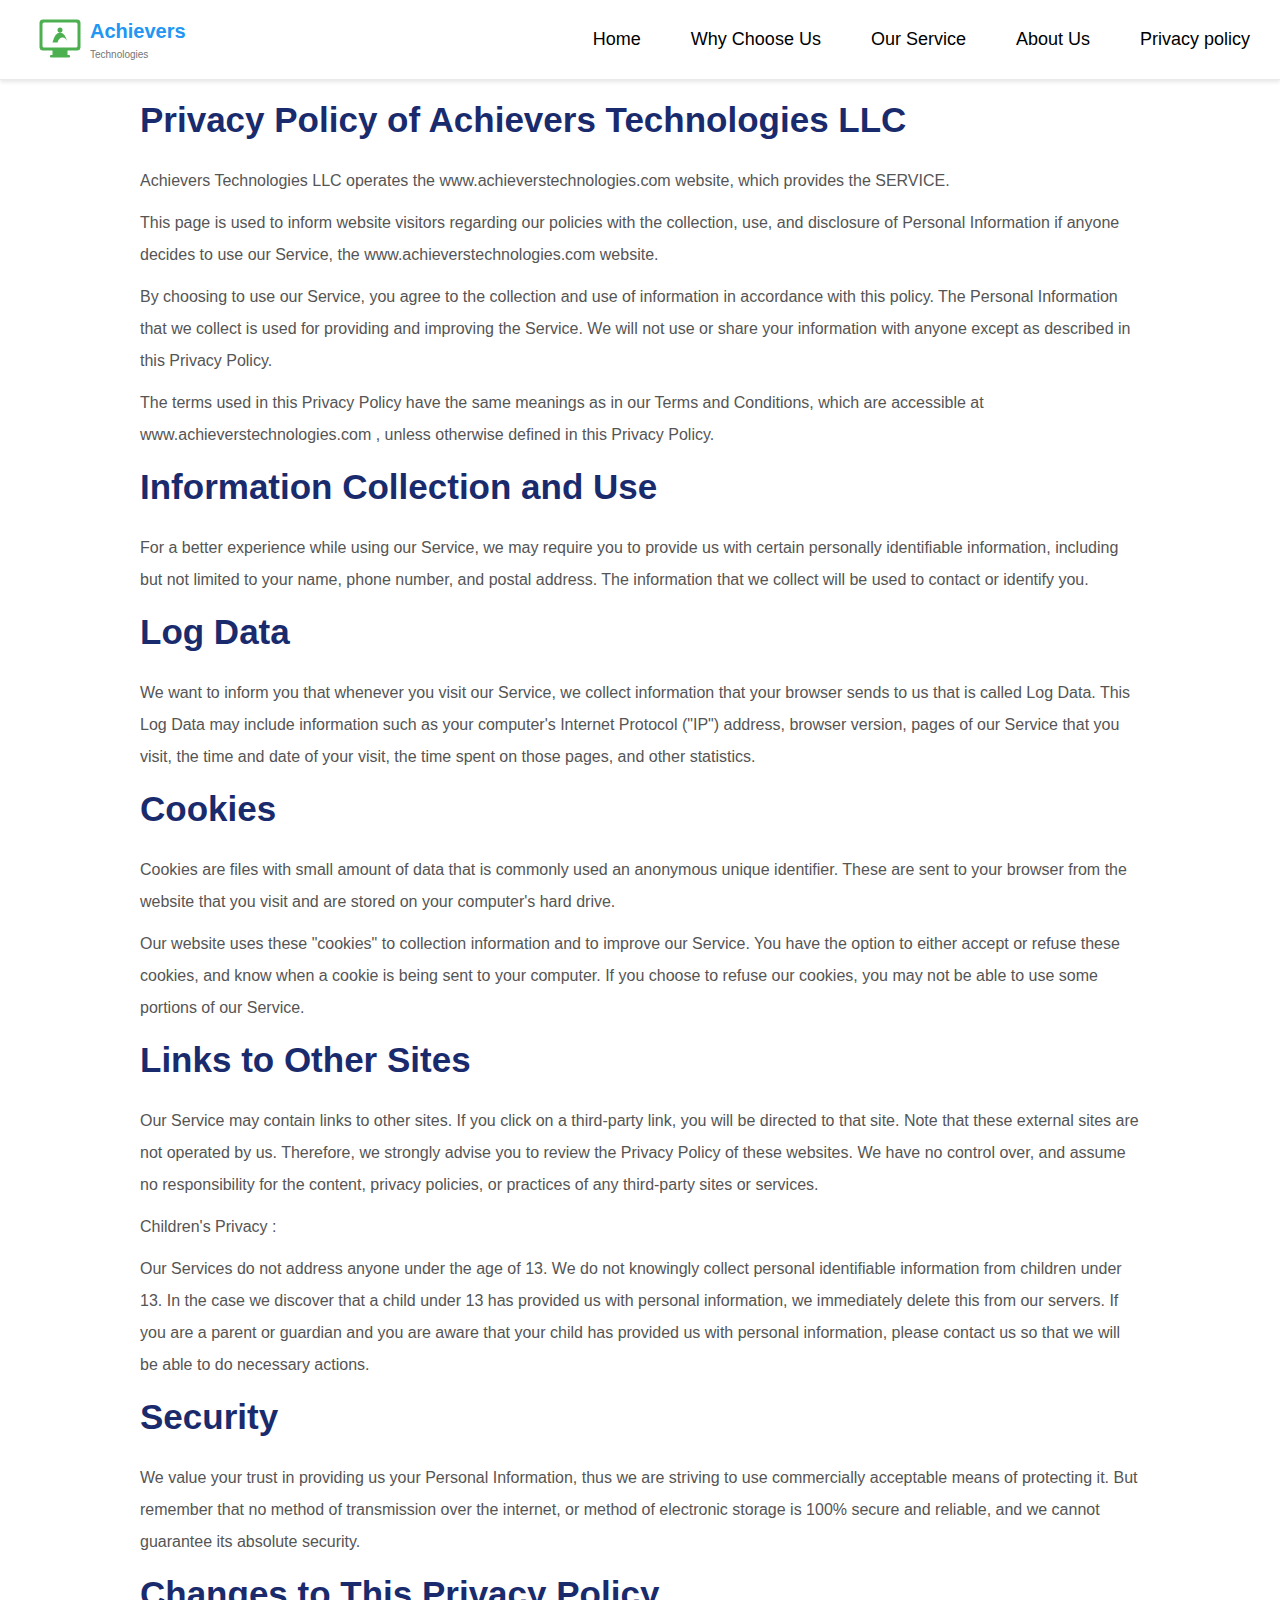
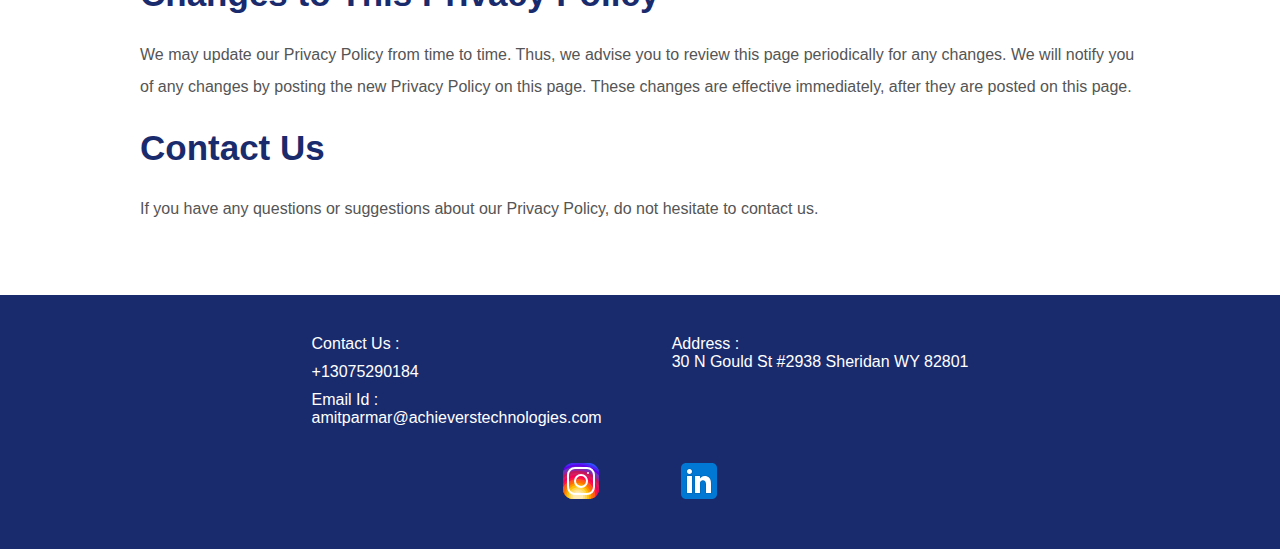
<file: privacy.html>
<!DOCTYPE html>
<html lang="en">
<head>
    <meta charset="UTF-8">
    <meta name="viewport" content="width=device-width, initial-scale=1.0">
    <title>Achievers Technology - Privacy Policy</title>
    <link rel="stylesheet" href="./privacy.css">
</head>
<body>
    <div class="navbar">
        <div class="logo" id="logo">
            <img src="./src/logo.svg" alt="Logo">
        </div>
        <div class="menu-icon" id="menu-icon">
            <img src="./src/menu.svg" alt="">
        </div>
        <div class="list" id="nav-list">
            <ul>
                <li>
                    <a href="./index.html">Home</a>
                </li>
                <li>
                    <a href="./index.html#choose-section" class="choose-link">Why Choose Us</a>
                </li>
                <li>
                    <a href="./services.html">Our Service</a>
                </li>
                <li>
                    <a href="./about.html">About Us</a>
                </li>
                <li>
                    <a href="./privacy.html">Privacy policy</a>
                </li>
            </ul>
        </div>
    </div>
    
    <div class="privacy">
        <div class="privacies">
            <div class="privacies-head">
                Privacy Policy of Achievers Technologies LLC
            </div>
            <div class="cont">
                <div>
                    Achievers Technologies LLC operates the <a href="www.achieverstechnologies.com"> www.achieverstechnologies.com </a>website, which provides the SERVICE.
                </div>
                <div>
                    This page is used to inform website visitors regarding our policies with the collection, use, and disclosure of Personal Information if anyone decides to use our Service, the www.achieverstechnologies.com website.
                </div>
                <div>By choosing to use our Service, you agree to the collection and use of information in accordance with this policy. The Personal Information that we collect is used for providing and improving the Service. We will not use or share your information with anyone except as described in this Privacy Policy.</div>
                <div>The terms used in this Privacy Policy have the same meanings as in our Terms and Conditions, which are accessible at  <a href="www.achieverstechnologies.com"> www.achieverstechnologies.com </a>, unless otherwise defined in this Privacy Policy.</div>
            </div>

        </div>
        <div class="privacies">
            <div class="privacies-head">
                Information Collection and Use
            </div>
            <div class="cont">
                <div>
                    For a better experience while using our Service, we may require you to provide us with certain personally identifiable information, including but not limited to your name, phone number, and postal address. The information that we collect will be used to contact or identify you.</div>
            </div>

        </div>
        <div class="privacies">
            <div class="privacies-head">
                Log Data
            </div>
            <div class="cont">
                <div>
                    We want to inform you that whenever you visit our Service, we collect information that your browser sends to us that is called Log Data. This Log Data may include information such as your computer's Internet Protocol ("IP") address, browser version, pages of our Service that you visit, the time and date of your visit, the time spent on those pages, and other statistics.</div>
            </div>

        </div>
        <div class="privacies">
            <div class="privacies-head">
                Cookies
            </div>
            <div class="cont">
                <div>
                    Cookies are files with small amount of data that is commonly used an anonymous unique identifier. These are sent to your browser from the website that you visit and are stored on your computer's hard drive.</div>
                    <div>Our website uses these "cookies" to collection information and to improve our Service. You have the option to either accept or refuse these cookies, and know when a cookie is being sent to your computer. If you choose to refuse our cookies, you may not be able to use some portions of our Service.</div>
            </div>

        </div>
        <div class="privacies">
            <div class="privacies-head">
                Links to Other Sites
            </div>
            <div class="cont">
                <div>
                    Our Service may contain links to other sites. If you click on a third-party link, you will be directed to that site. Note that these external sites are not operated by us. Therefore, we strongly advise you to review the Privacy Policy of these websites. We have no control over, and assume no responsibility for the content, privacy policies, or practices of any third-party sites or services.

        </div>
        <div> Children's Privacy :</div>
        <div>Our Services do not address anyone under the age of 13. We do not knowingly collect personal identifiable information from children under 13. In the case we discover that a child under 13 has provided us with personal information, we immediately delete this from our servers. If you are a parent or guardian and you are aware that your child has provided us with personal information, please contact us so that we will be able to do necessary actions.</div>
            </div>

        </div>
        <div class="privacies">
            <div class="privacies-head">
                Security
            </div>
            <div class="cont">
                <div>
                    We value your trust in providing us your Personal Information, thus we are striving to use commercially acceptable means of protecting it. But remember that no method of transmission over the internet, or method of electronic storage is 100% secure and reliable, and we cannot guarantee its absolute security.
        </div>
            </div>

        </div>
        <div class="privacies">
            <div class="privacies-head">
                Changes to This Privacy Policy
            </div>
            <div class="cont">
                <div>
                    We may update our Privacy Policy from time to time. Thus, we advise you to review this page periodically for any changes. We will notify you of any changes by posting the new Privacy Policy on this page. These changes are effective immediately, after they are posted on this page.
        </div>
            </div>
        <div class="privacies">
            <div class="privacies-head">
                Contact Us
            </div>
            <div class="cont">
                <div>
                    If you have any questions or suggestions about our Privacy Policy, do not hesitate to contact us.
        </div>
            </div>
        </div>
        </div>
    </div>
    <div class="footer">
        <div class="details">
            
            <div class="contact">
                <div class="conthead">
                    Contact Us :
                </div>
                <div class="contcontent">
                    +13075290184
                </div>
                <div class="conthead">
                    Email Id :
                    <div class="contcontent">
                        amitparmar@achieverstechnologies.com
                    </div>
                </div>
            </div>
            <div class="address">
                <div class="addhead">
                    Address :
                </div>
                <div class="addcontent">
                    30 N Gould St #2938 Sheridan WY 82801
                </div>
            </div>
        </div>
        <div class="ids">
            <div class="insta">
                <img src="./src/insta.svg" alt="Instagram" id="instagram-link">
            </div>
            <div class="Linkedin">
                <img src="./src/linkedin.svg" alt="Linkedin" id="linkedin-link">
            </div>
        </div>
    </div>
    <script src="./privacy.js"></script>
</body>
</html>
</file>
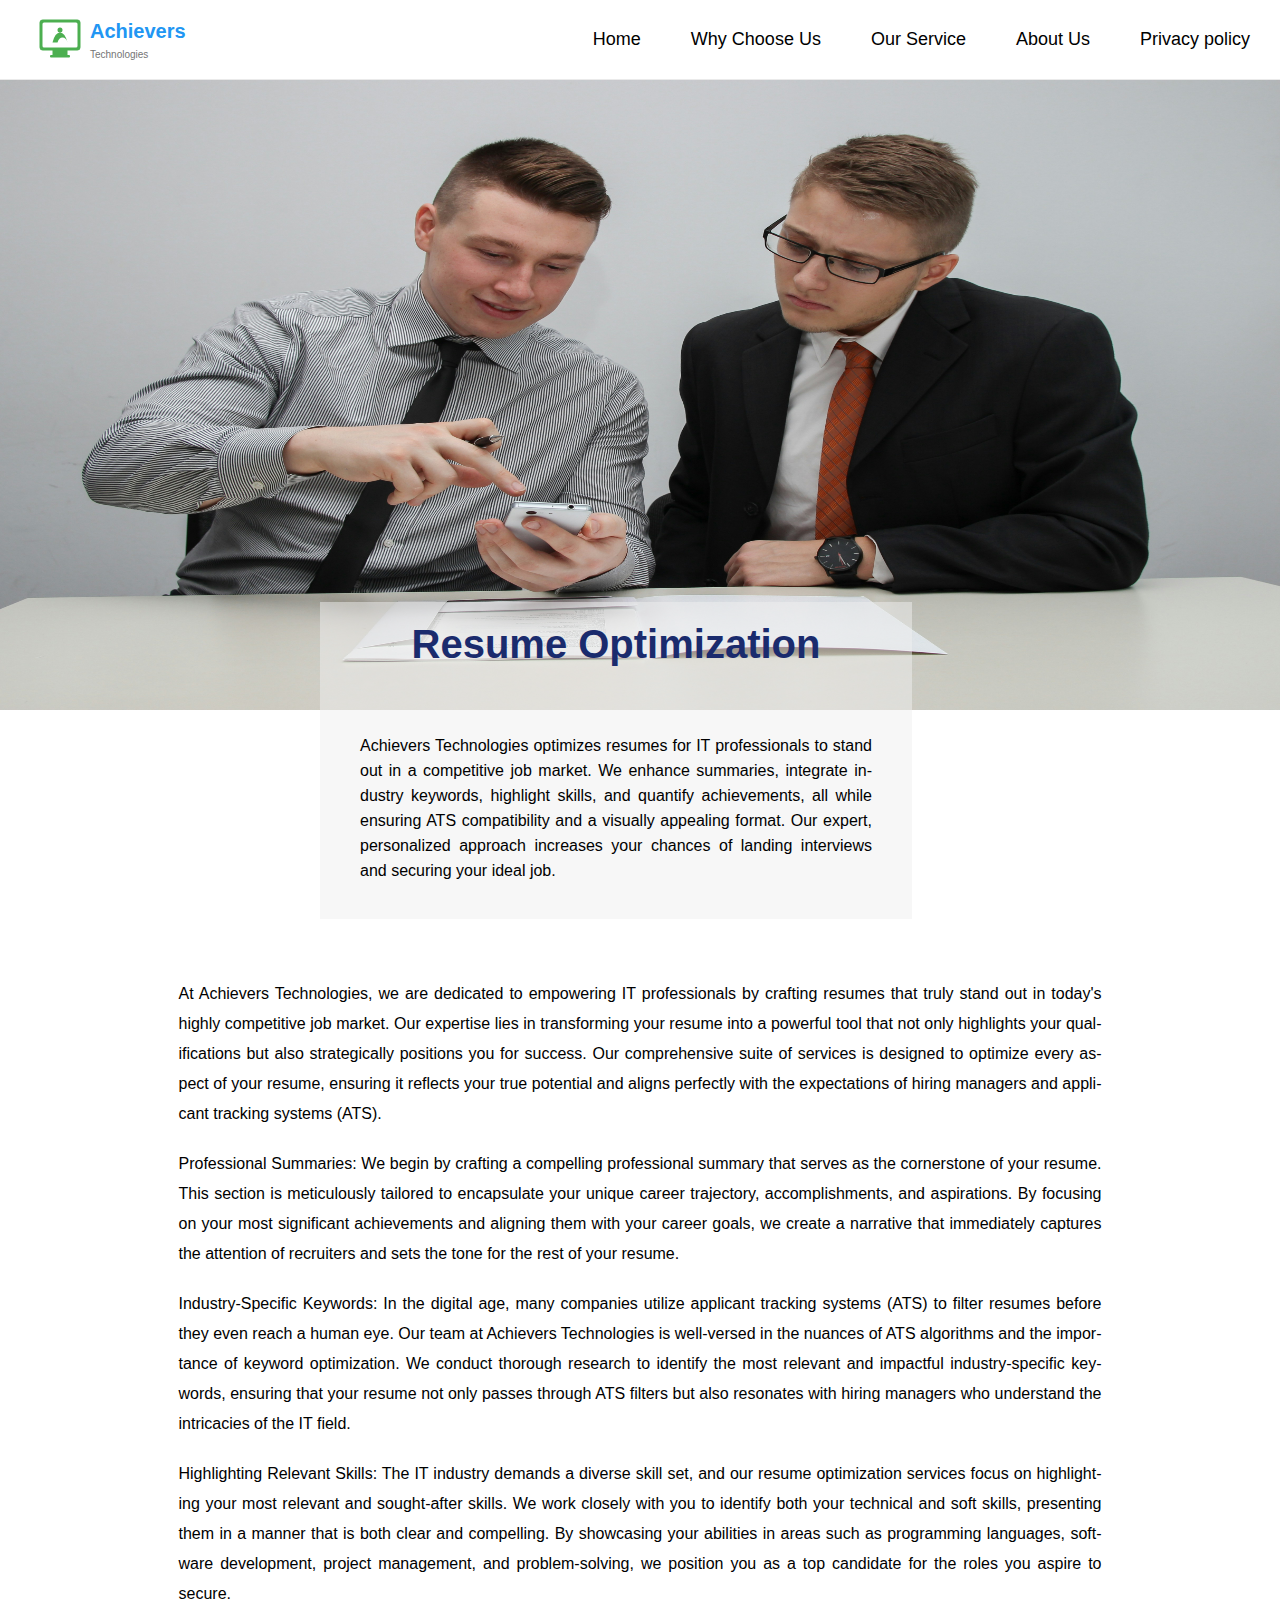
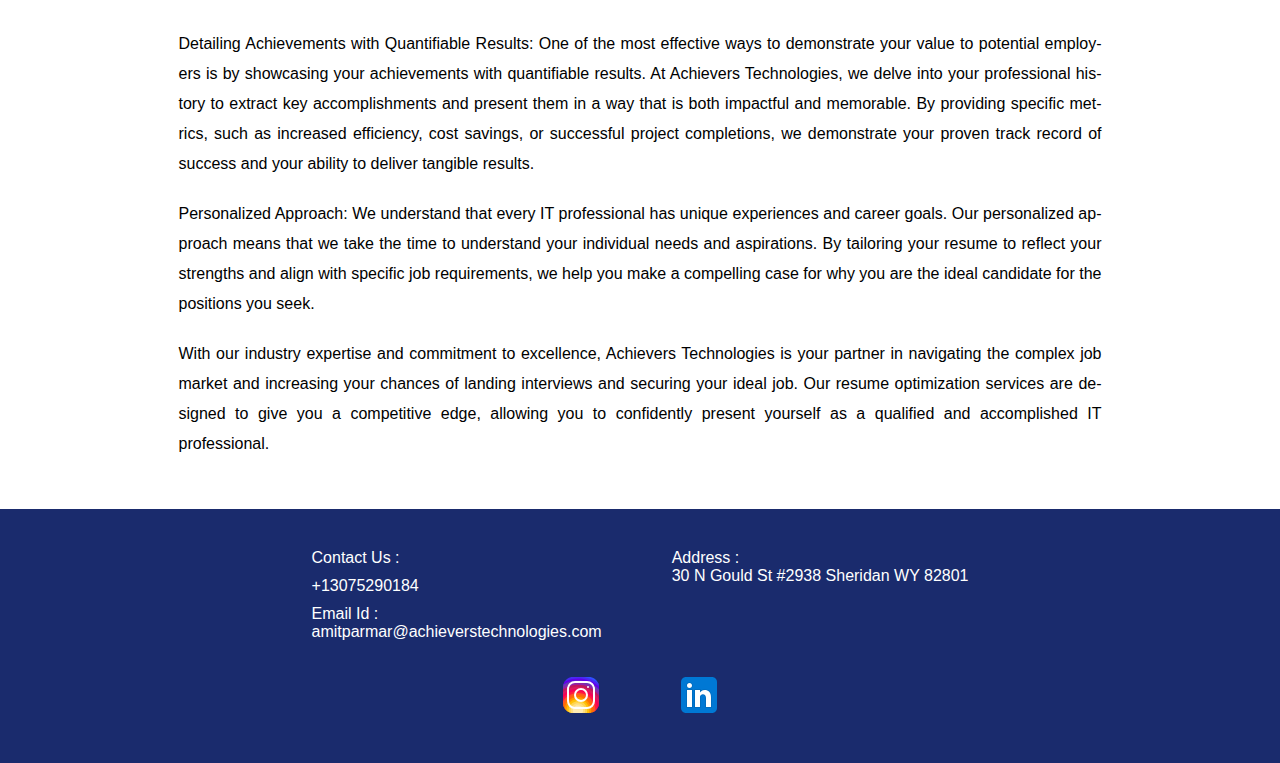
<file: service1.html>
<!DOCTYPE html>
<html lang="en">

<head>
    <meta charset="UTF-8">
    <meta name="viewport" content="width=device-width, initial-scale=1.0">
    <title>Achievers Technologies - service</title>
    <link rel="stylesheet" href="service1.css">
</head>

<body>
    <div class="navbar">
        <div class="logo">
            <img src="./src/logo.svg" alt="Logo">
        </div>
        <div class="menu-icon" id="menu-icon">
            <img src="./src/menu.svg" alt="">
        </div>
        <div class="list" id="nav-list">
            <ul>
                <li>
                    <a href="./index.html">Home</a>
                </li>
                <li>
                    <a href="./index.html#choose-section" class="choose-link">Why Choose Us</a>
                </li>
                <li>
                    <a href="./services.html">Our Service</a>
                </li>
                <li>
                    <a href="./about.html">About Us</a>
                </li>
                <li>
                    <a href="./privacy.html">Privacy policy</a>
                </li>
            </ul>
        </div>
    </div>
    <div class="services">
        <img src="./src/resume.jpg" alt="" srcset="" class="serv first">
        <img src="./src/resume1.jpg" alt="" srcset="" class="serv second">
        <div class="who">
            <div class="title">Resume Optimization</div>
            <div class="detailed">
                <p>Achievers Technologies optimizes resumes for IT professionals to stand out in a competitive job market.
                We enhance summaries, integrate industry keywords, highlight skills, and quantify achievements, all
                while ensuring ATS compatibility and a visually appealing format. Our expert, personalized approach
                increases your chances of landing interviews and securing your ideal job.</p>
            </div>

        </div>
    </div>
    <div class="content">
        <div class="info">
        <div>
            At Achievers Technologies, we are dedicated to empowering IT professionals by crafting resumes that truly
            stand out in today's highly competitive job market. Our expertise lies in transforming your resume into a
            powerful tool that not only highlights your qualifications but also strategically positions you for success.
            Our comprehensive suite of services is designed to optimize every aspect of your resume, ensuring it
            reflects your true potential and aligns perfectly with the expectations of hiring managers and applicant
            tracking systems (ATS).</div>
        <div>
            Professional Summaries: We begin by crafting a compelling professional summary that serves as the
            cornerstone of your resume. This section is meticulously tailored to encapsulate your unique career
            trajectory, accomplishments, and aspirations. By focusing on your most significant achievements and aligning
            them with your career goals, we create a narrative that immediately captures the attention of recruiters and
            sets the tone for the rest of your resume.</div>
        <div>
            Industry-Specific Keywords: In the digital age, many companies utilize applicant tracking systems (ATS) to
            filter resumes before they even reach a human eye. Our team at Achievers Technologies is well-versed in the
            nuances of ATS algorithms and the importance of keyword optimization. We conduct thorough research to
            identify the most relevant and impactful industry-specific keywords, ensuring that your resume not only
            passes through ATS filters but also resonates with hiring managers who understand the intricacies of the IT
            field.
        </div>
        <div>
            Highlighting Relevant Skills: The IT industry demands a diverse skill set, and our resume optimization
            services focus on highlighting your most relevant and sought-after skills. We work closely with you to
            identify both your technical and soft skills, presenting them in a manner that is both clear and compelling.
            By showcasing your abilities in areas such as programming languages, software development, project
            management, and problem-solving, we position you as a top candidate for the roles you aspire to secure.
        </div>
        <div>
            Detailing Achievements with Quantifiable Results: One of the most effective ways to demonstrate your value
            to potential employers is by showcasing your achievements with quantifiable results. At Achievers
            Technologies, we delve into your professional history to extract key accomplishments and present them in a
            way that is both impactful and memorable. By providing specific metrics, such as increased efficiency, cost
            savings, or successful project completions, we demonstrate your proven track record of success and your
            ability to deliver tangible results.
        </div>
        <div>
            Personalized Approach: We understand that every IT professional has unique experiences and career goals. Our
            personalized approach means that we take the time to understand your individual needs and aspirations. By
            tailoring your resume to reflect your strengths and align with specific job requirements, we help you make a
            compelling case for why you are the ideal candidate for the positions you seek.</div>
        <div>
            With our industry expertise and commitment to excellence, Achievers Technologies is your partner in
            navigating the complex job market and increasing your chances of landing interviews and securing your ideal
            job. Our resume optimization services are designed to give you a competitive edge, allowing you to
            confidently present yourself as a qualified and accomplished IT professional.
        </div>
    </div>
    </div>
    <div class="footer">
        <div class="details">
            
            <div class="contact">
                <div class="conthead">
                    Contact Us :
                </div>
                <div class="contcontent">
                    +13075290184
                </div>
                <div class="conthead">
                    Email Id :
                    <div class="contcontent">
                        amitparmar@achieverstechnologies.com
                    </div>
                </div>
            </div>
            <div class="address">
                <div class="addhead">
                    Address :
                </div>
                <div class="addcontent">
                    30 N Gould St #2938 Sheridan WY 82801
                </div>
            </div>
        </div>
        <div class="ids">
            <div class="insta">
                <img src="./src/insta.svg" alt="Instagram" id="instagram-link">
            </div>
            <div class="Linkedin">
                <img src="./src/linkedin.svg" alt="Linkedin" id="linkedin-link">
            </div>
        </div>
    </div>
    <script src="service1.js"></script>
</body>

</html>
</file>
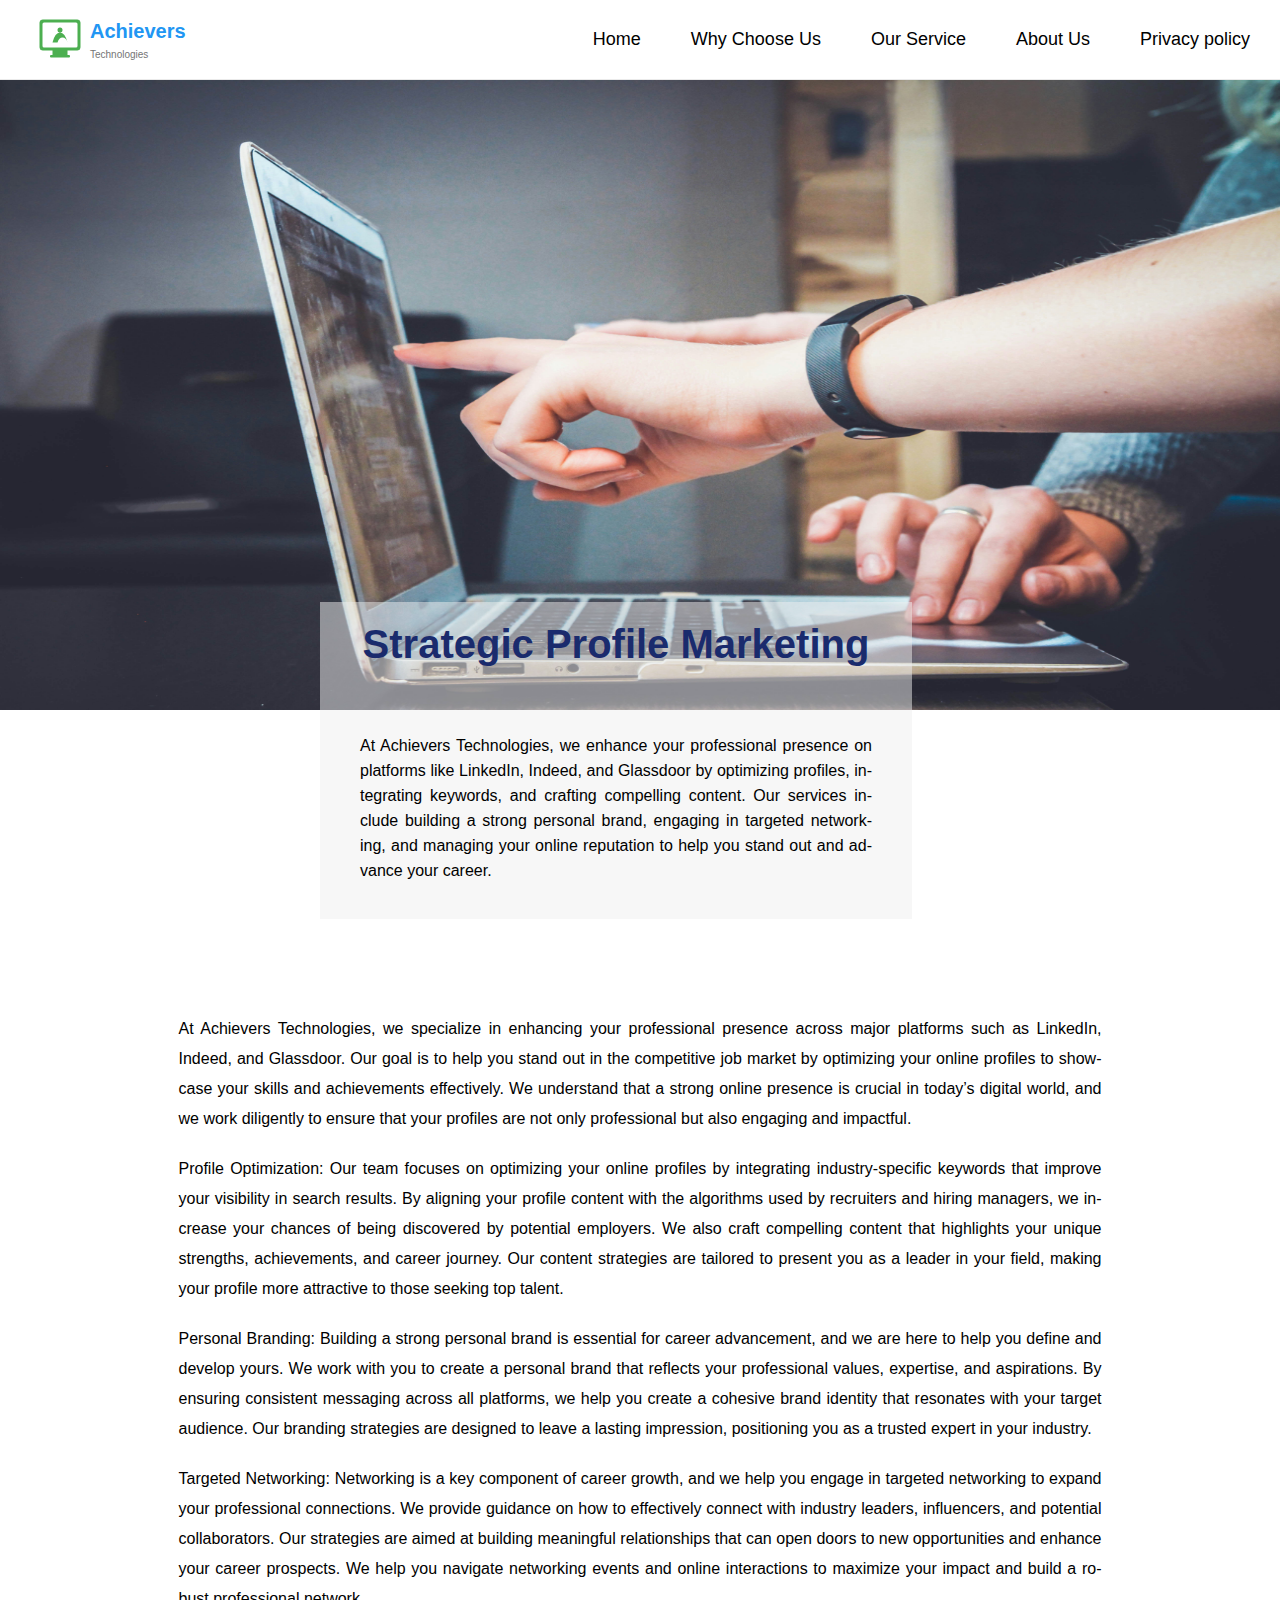
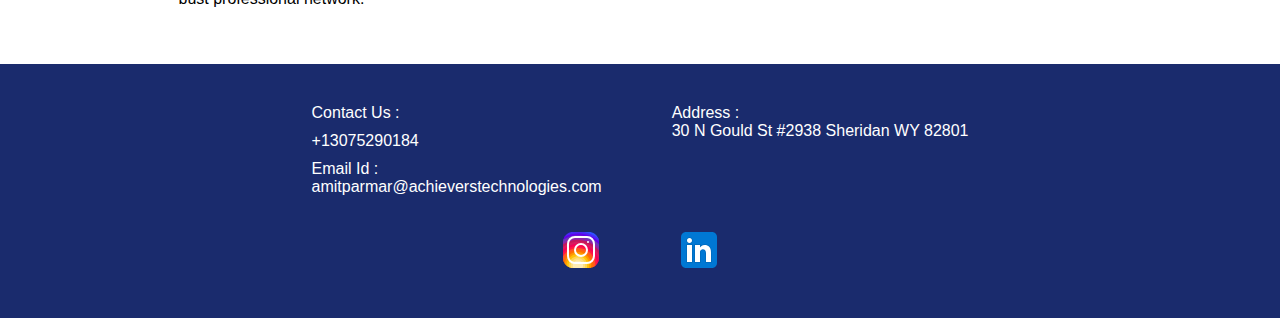
<file: service2.html>
<!DOCTYPE html>
<html lang="en">

<head>
    <meta charset="UTF-8">
    <meta name="viewport" content="width=device-width, initial-scale=1.0">
    <title>Achievers Technologies - service</title>
    <link rel="stylesheet" href="service2.css">
</head>

<body>
    <div class="navbar">
        <div class="logo">
            <img src="./src/logo.svg" alt="Logo">
        </div>
        <div class="menu-icon" id="menu-icon">
            <img src="./src/menu.svg" alt="">
        </div>
        <div class="list" id="nav-list">
            <ul>
                <li>
                    <a href="./index.html">Home</a>
                </li>
                <li>
                    <a href="./index.html#choose-section" class="choose-link">Why Choose Us</a>
                </li>
                <li>
                    <a href="./services.html">Our Service</a>
                </li>
                <li>
                    <a href="./about.html">About Us</a>
                </li>
                <li>
                    <a href="./privacy.html">Privacy policy</a>
                </li>
            </ul>
        </div>
    </div>
    <div class="services">
        <img src="./src/marketing.jpg" alt="" srcset="" class="serv first">
        <img src="./src/marketing1.jpg" alt="" srcset="" class="serv second">
        <div class="who">
            <div class="title">Strategic Profile Marketing</div>
            <div class="detailed">
                <p>At Achievers Technologies, we enhance your professional presence on platforms like LinkedIn, Indeed, and
                    Glassdoor by optimizing profiles, integrating keywords, and crafting compelling content. Our services
                    include building a strong personal brand, engaging in targeted networking, and managing your online
                    reputation to help you stand out and advance your career.</p>
            </div>

        </div>
    </div>
    <div class="content">
        <div class="info">
        <div>
            At Achievers Technologies, we specialize in enhancing your professional presence across major platforms such as LinkedIn, Indeed, and Glassdoor. Our goal is to help you stand out in the competitive job market by optimizing your online profiles to showcase your skills and achievements effectively. We understand that a strong online presence is crucial in today’s digital world, and we work diligently to ensure that your profiles are not only professional but also engaging and impactful.</div>
        <div>
            Profile Optimization: Our team focuses on optimizing your online profiles by integrating industry-specific keywords that improve your visibility in search results. By aligning your profile content with the algorithms used by recruiters and hiring managers, we increase your chances of being discovered by potential employers. We also craft compelling content that highlights your unique strengths, achievements, and career journey. Our content strategies are tailored to present you as a leader in your field, making your profile more attractive to those seeking top talent.</div>
        <div>
            Personal Branding: Building a strong personal brand is essential for career advancement, and we are here to help you define and develop yours. We work with you to create a personal brand that reflects your professional values, expertise, and aspirations. By ensuring consistent messaging across all platforms, we help you create a cohesive brand identity that resonates with your target audience. Our branding strategies are designed to leave a lasting impression, positioning you as a trusted expert in your industry.
        </div>
        <div>
            Targeted Networking: Networking is a key component of career growth, and we help you engage in targeted networking to expand your professional connections. We provide guidance on how to effectively connect with industry leaders, influencers, and potential collaborators. Our strategies are aimed at building meaningful relationships that can open doors to new opportunities and enhance your career prospects. We help you navigate networking events and online interactions to maximize your impact and build a robust professional network.
        </div>
    
    </div>
    </div>
    <div class="footer">
        <div class="details">
            
            <div class="contact">
                <div class="conthead">
                    Contact Us :
                </div>
                <div class="contcontent">
                    +13075290184
                </div>
                <div class="conthead">
                    Email Id :
                    <div class="contcontent">
                        amitparmar@achieverstechnologies.com
                    </div>
                </div>
            </div>
            <div class="address">
                <div class="addhead">
                    Address :
                </div>
                <div class="addcontent">
                    30 N Gould St #2938 Sheridan WY 82801
                </div>
            </div>
        </div>
        <div class="ids">
            <div class="insta">
                <img src="./src/insta.svg" alt="Instagram" id="instagram-link">
            </div>
            <div class="Linkedin">
                <img src="./src/linkedin.svg" alt="Linkedin" id="linkedin-link">
            </div>
        </div>
    </div>
    <script src="service1.js"></script>
</body>

</html>
</file>
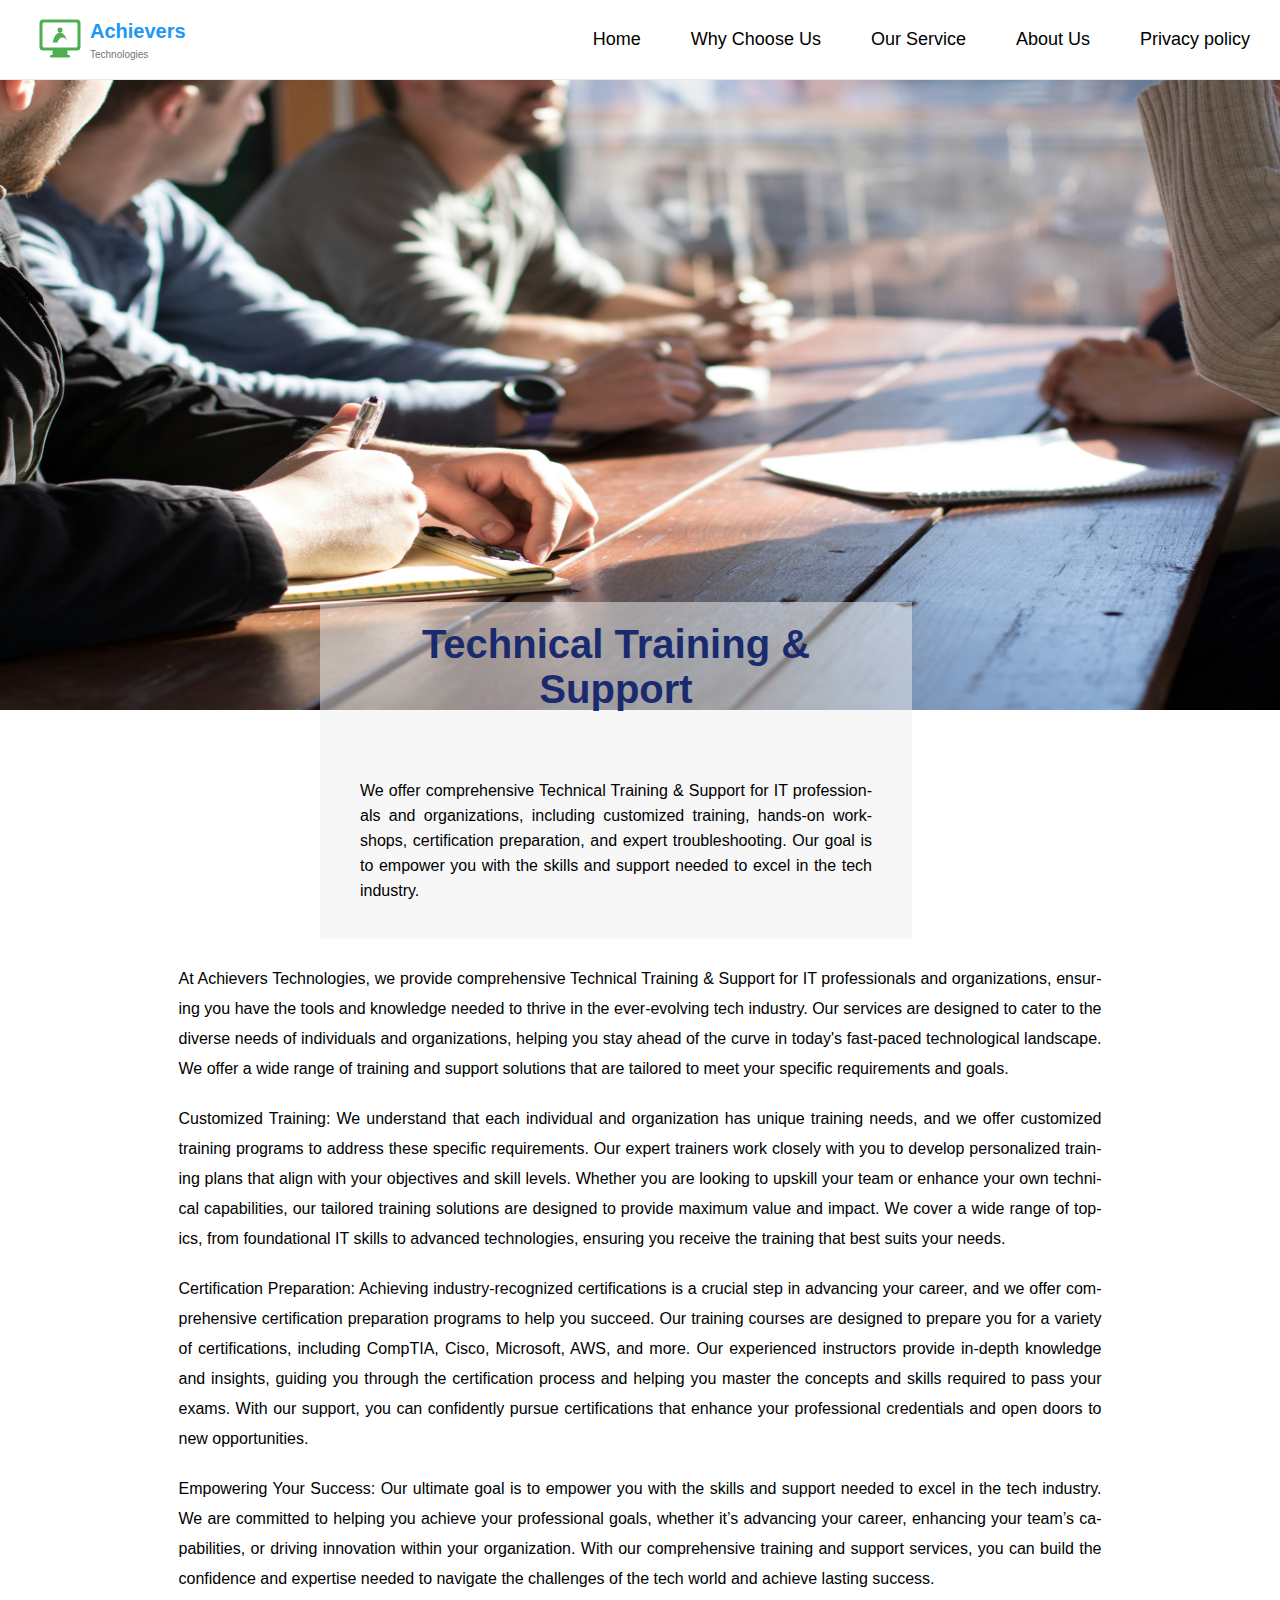
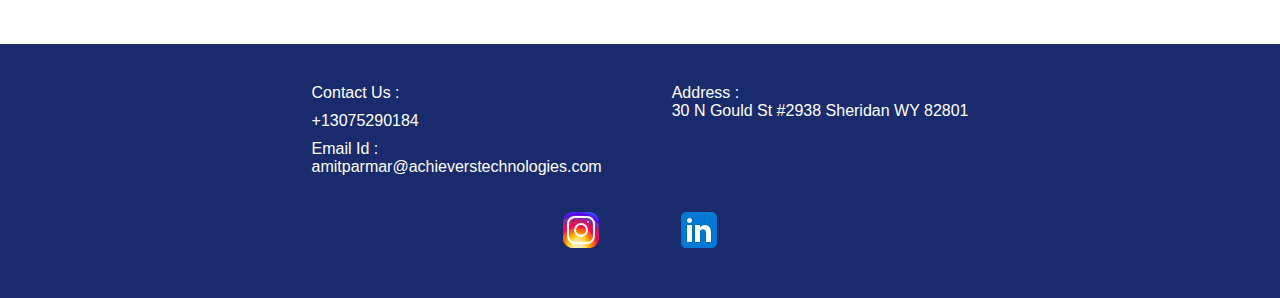
<file: service3.html>
<!DOCTYPE html>
<html lang="en">

<head>
    <meta charset="UTF-8">
    <meta name="viewport" content="width=device-width, initial-scale=1.0">
    <title>Achievers Technologies - service</title>
    <link rel="stylesheet" href="service3.css">
</head>

<body>
    <div class="navbar">
        <div class="logo">
            <img src="./src/logo.svg" alt="Logo">
        </div>
        <div class="menu-icon" id="menu-icon">
            <img src="./src/menu.svg" alt="">
        </div>
        <div class="list" id="nav-list">
            <ul>
                <li>
                    <a href="./index.html">Home</a>
                </li>
                <li>
                    <a href="./index.html#choose-section" class="choose-link">Why Choose Us</a>
                </li>
                <li>
                    <a href="./services.html">Our Service</a>
                </li>
                <li>
                    <a href="./about.html">About Us</a>
                </li>
                <li>
                    <a href="./privacy.html">Privacy policy</a>
                </li>
            </ul>
        </div>
    </div>
    <div class="services">
        <img src="./src/train.jpg" alt="" srcset="" class="serv first">
        <img src="./src/train1.jpg" alt="" srcset="" class="serv second">
        <div class="who">
            <div class="title">Technical Training & Support</div>
            <div class="detailed">
                <p>We offer comprehensive Technical Training & Support for IT professionals and organizations, including
                    customized training, hands-on workshops, certification preparation, and expert troubleshooting. Our goal
                    is to empower you with the skills and support needed to excel in the tech industry.</p>
            </div>

        </div>
    </div>
    <div class="content">
        <div class="info">
        <div>
            At Achievers Technologies, we provide comprehensive Technical Training & Support for IT professionals and organizations, ensuring you have the tools and knowledge needed to thrive in the ever-evolving tech industry. Our services are designed to cater to the diverse needs of individuals and organizations, helping you stay ahead of the curve in today's fast-paced technological landscape. We offer a wide range of training and support solutions that are tailored to meet your specific requirements and goals.</div>
        <div>
            Customized Training: We understand that each individual and organization has unique training needs, and we offer customized training programs to address these specific requirements. Our expert trainers work closely with you to develop personalized training plans that align with your objectives and skill levels. Whether you are looking to upskill your team or enhance your own technical capabilities, our tailored training solutions are designed to provide maximum value and impact. We cover a wide range of topics, from foundational IT skills to advanced technologies, ensuring you receive the training that best suits your needs.</div>
        <div>
            Certification Preparation: Achieving industry-recognized certifications is a crucial step in advancing your career, and we offer comprehensive certification preparation programs to help you succeed. Our training courses are designed to prepare you for a variety of certifications, including CompTIA, Cisco, Microsoft, AWS, and more. Our experienced instructors provide in-depth knowledge and insights, guiding you through the certification process and helping you master the concepts and skills required to pass your exams. With our support, you can confidently pursue certifications that enhance your professional credentials and open doors to new opportunities.
        </div>
        <div>
            Empowering Your Success: Our ultimate goal is to empower you with the skills and support needed to excel in the tech industry. We are committed to helping you achieve your professional goals, whether it’s advancing your career, enhancing your team’s capabilities, or driving innovation within your organization. With our comprehensive training and support services, you can build the confidence and expertise needed to navigate the challenges of the tech world and achieve lasting success.
        </div>
    
    </div>
    </div>
    <div class="footer">
        <div class="details">
            
            <div class="contact">
                <div class="conthead">
                    Contact Us :
                </div>
                <div class="contcontent">
                    +13075290184
                </div>
                <div class="conthead">
                    Email Id :
                    <div class="contcontent">
                        amitparmar@achieverstechnologies.com
                    </div>
                </div>
            </div>
            <div class="address">
                <div class="addhead">
                    Address :
                </div>
                <div class="addcontent">
                    30 N Gould St #2938 Sheridan WY 82801
                </div>
            </div>
        </div>
        <div class="ids">
            <div class="insta">
                <img src="./src/insta.svg" alt="Instagram" id="instagram-link">
            </div>
            <div class="Linkedin">
                <img src="./src/linkedin.svg" alt="Linkedin" id="linkedin-link">
            </div>
        </div>
    </div>
    <script src="service1.js"></script>
</body>

</html>
</file>
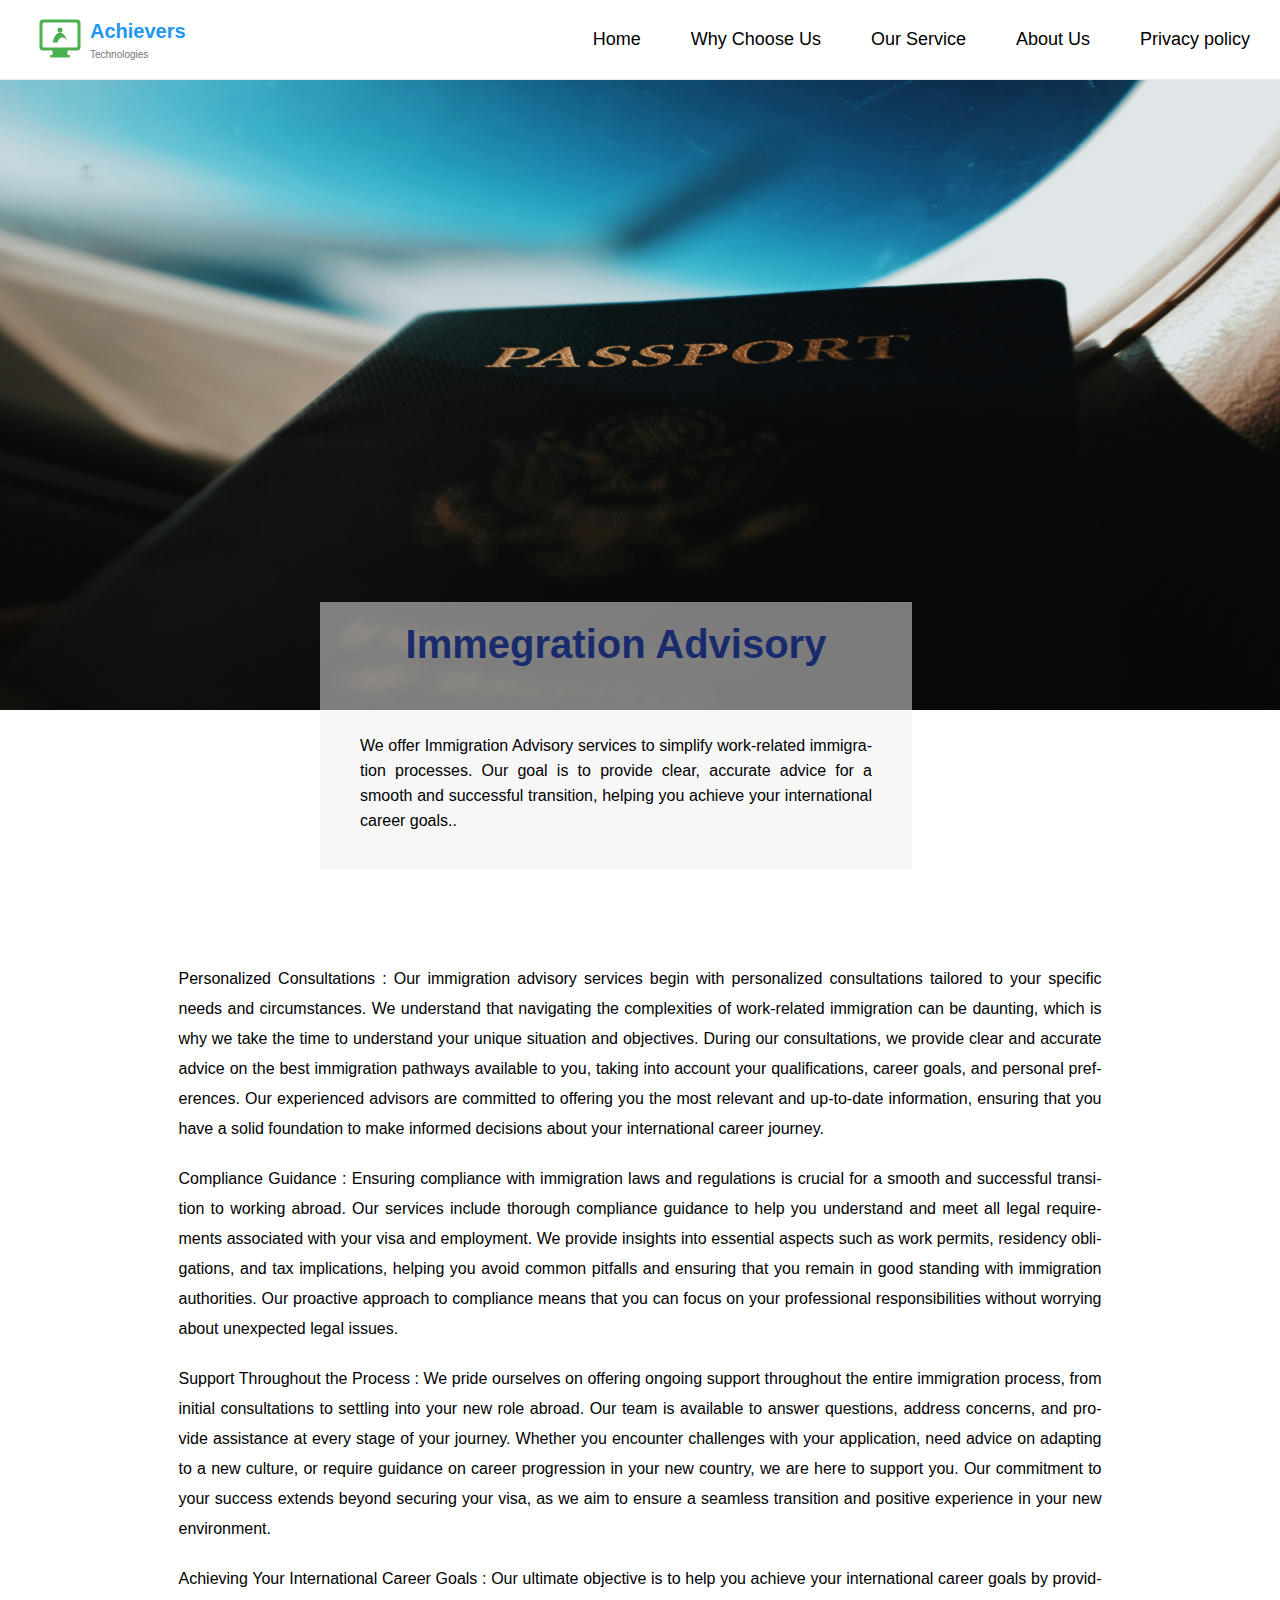
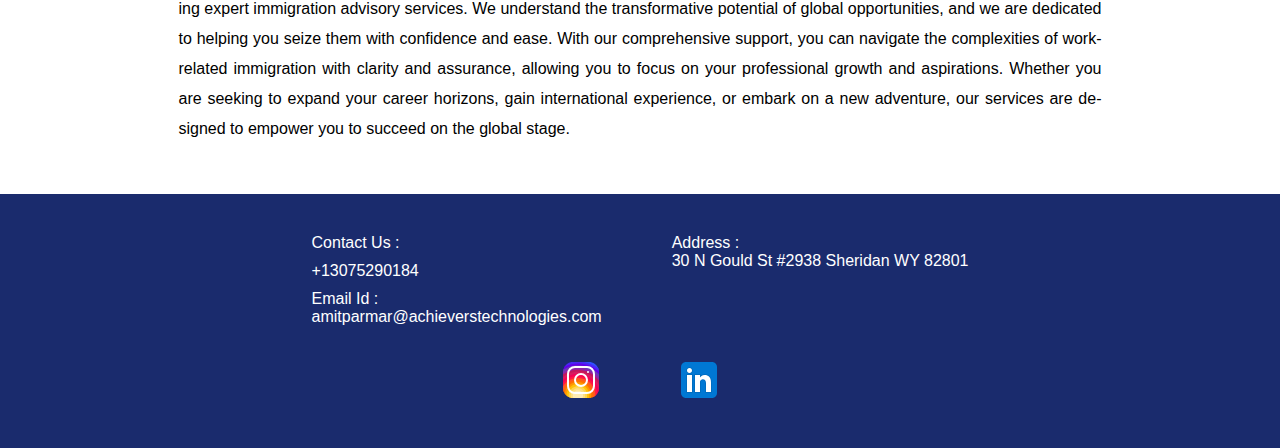
<file: service6.html>
<!DOCTYPE html>
<html lang="en">

<head>
    <meta charset="UTF-8">
    <meta name="viewport" content="width=device-width, initial-scale=1.0">
    <title>Achievers Technologies - service</title>
    <link rel="stylesheet" href="service6.css">
</head>

<body>
    <div class="navbar">
        <div class="logo">
            <img src="./src/logo.svg" alt="Logo">
        </div>
        <div class="menu-icon" id="menu-icon">
            <img src="./src/menu.svg" alt="">
        </div>
        <div class="list" id="nav-list">
            <ul>
                <li>
                    <a href="./index.html">Home</a>
                </li>
                <li>
                    <a href="./index.html#choose-section" class="choose-link">Why Choose Us</a>
                </li>
                <li>
                    <a href="./services.html">Our Service</a>
                </li>
                <li>
                    <a href="./about.html">About Us</a>
                </li>
                <li>
                    <a href="./privacy.html">Privacy policy</a>
                </li>
            </ul>
        </div>
    </div>
    <div class="services">
        <img src="./src/immig.jpg" alt="" srcset="" class="serv first">
        <img src="./src/immig1.jpg" alt="" srcset="" class="serv second">
        <div class="who">
            <div class="title">Immegration Advisory</div>
            <div class="detailed">
                <p>We offer Immigration Advisory services to simplify work-related immigration processes. 
                    Our goal is to provide clear, accurate advice for a smooth and successful transition, helping you
                    achieve your international career goals..</p>
            </div>

        </div>
    </div>
    <div class="content">
        <div class="info">
        <div>
            Personalized Consultations :

Our immigration advisory services begin with personalized consultations tailored to your specific needs and circumstances. We understand that navigating the complexities of work-related immigration can be daunting, which is why we take the time to understand your unique situation and objectives. During our consultations, we provide clear and accurate advice on the best immigration pathways available to you, taking into account your qualifications, career goals, and personal preferences. Our experienced advisors are committed to offering you the most relevant and up-to-date information, ensuring that you have a solid foundation to make informed decisions about your international career journey.</div>
        <div>
            Compliance Guidance :

Ensuring compliance with immigration laws and regulations is crucial for a smooth and successful transition to working abroad. Our services include thorough compliance guidance to help you understand and meet all legal requirements associated with your visa and employment. We provide insights into essential aspects such as work permits, residency obligations, and tax implications, helping you avoid common pitfalls and ensuring that you remain in good standing with immigration authorities. Our proactive approach to compliance means that you can focus on your professional responsibilities without worrying about unexpected legal issues.</div>
        <div>
            Support Throughout the Process :

            We pride ourselves on offering ongoing support throughout the entire immigration process, from initial consultations to settling into your new role abroad. Our team is available to answer questions, address concerns, and provide assistance at every stage of your journey. Whether you encounter challenges with your application, need advice on adapting to a new culture, or require guidance on career progression in your new country, we are here to support you. Our commitment to your success extends beyond securing your visa, as we aim to ensure a seamless transition and positive experience in your new environment.
        </div>
        <div>
            Achieving Your International Career Goals :

Our ultimate objective is to help you achieve your international career goals by providing expert immigration advisory services. We understand the transformative potential of global opportunities, and we are dedicated to helping you seize them with confidence and ease. With our comprehensive support, you can navigate the complexities of work-related immigration with clarity and assurance, allowing you to focus on your professional growth and aspirations. Whether you are seeking to expand your career horizons, gain international experience, or embark on a new adventure, our services are designed to empower you to succeed on the global stage.
        </div>
    </div>
    </div>
    <div class="footer">
        <div class="details">
            
            <div class="contact">
                <div class="conthead">
                    Contact Us :
                </div>
                <div class="contcontent">
                    +13075290184
                </div>
                <div class="conthead">
                    Email Id :
                    <div class="contcontent">
                        amitparmar@achieverstechnologies.com
                    </div>
                </div>
            </div>
            <div class="address">
                <div class="addhead">
                    Address :
                </div>
                <div class="addcontent">
                    30 N Gould St #2938 Sheridan WY 82801
                </div>
            </div>
        </div>
        <div class="ids">
            <div class="insta">
                <img src="./src/insta.svg" alt="Instagram" id="instagram-link">
            </div>
            <div class="Linkedin">
                <img src="./src/linkedin.svg" alt="Linkedin" id="linkedin-link">
            </div>
        </div>
    </div>
    <script src="service1.js"></script>
</body>

</html>
</file>
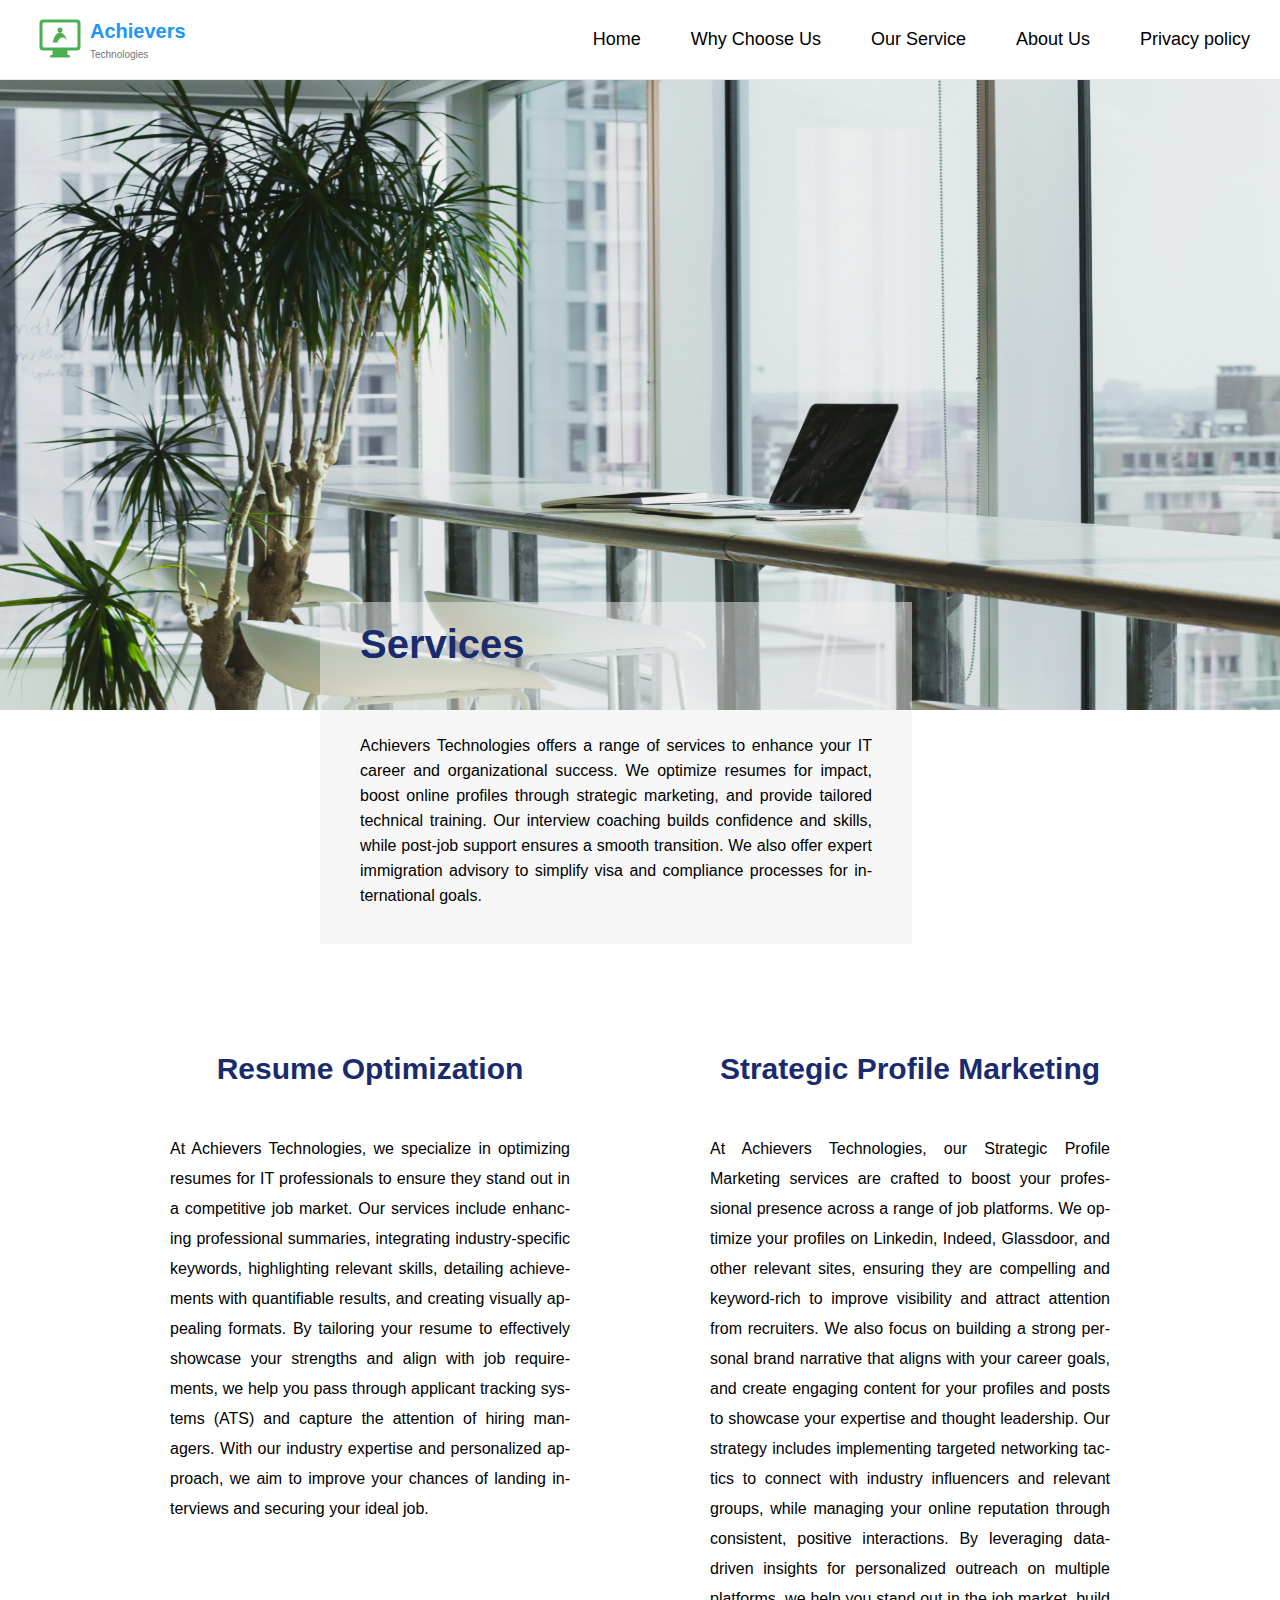
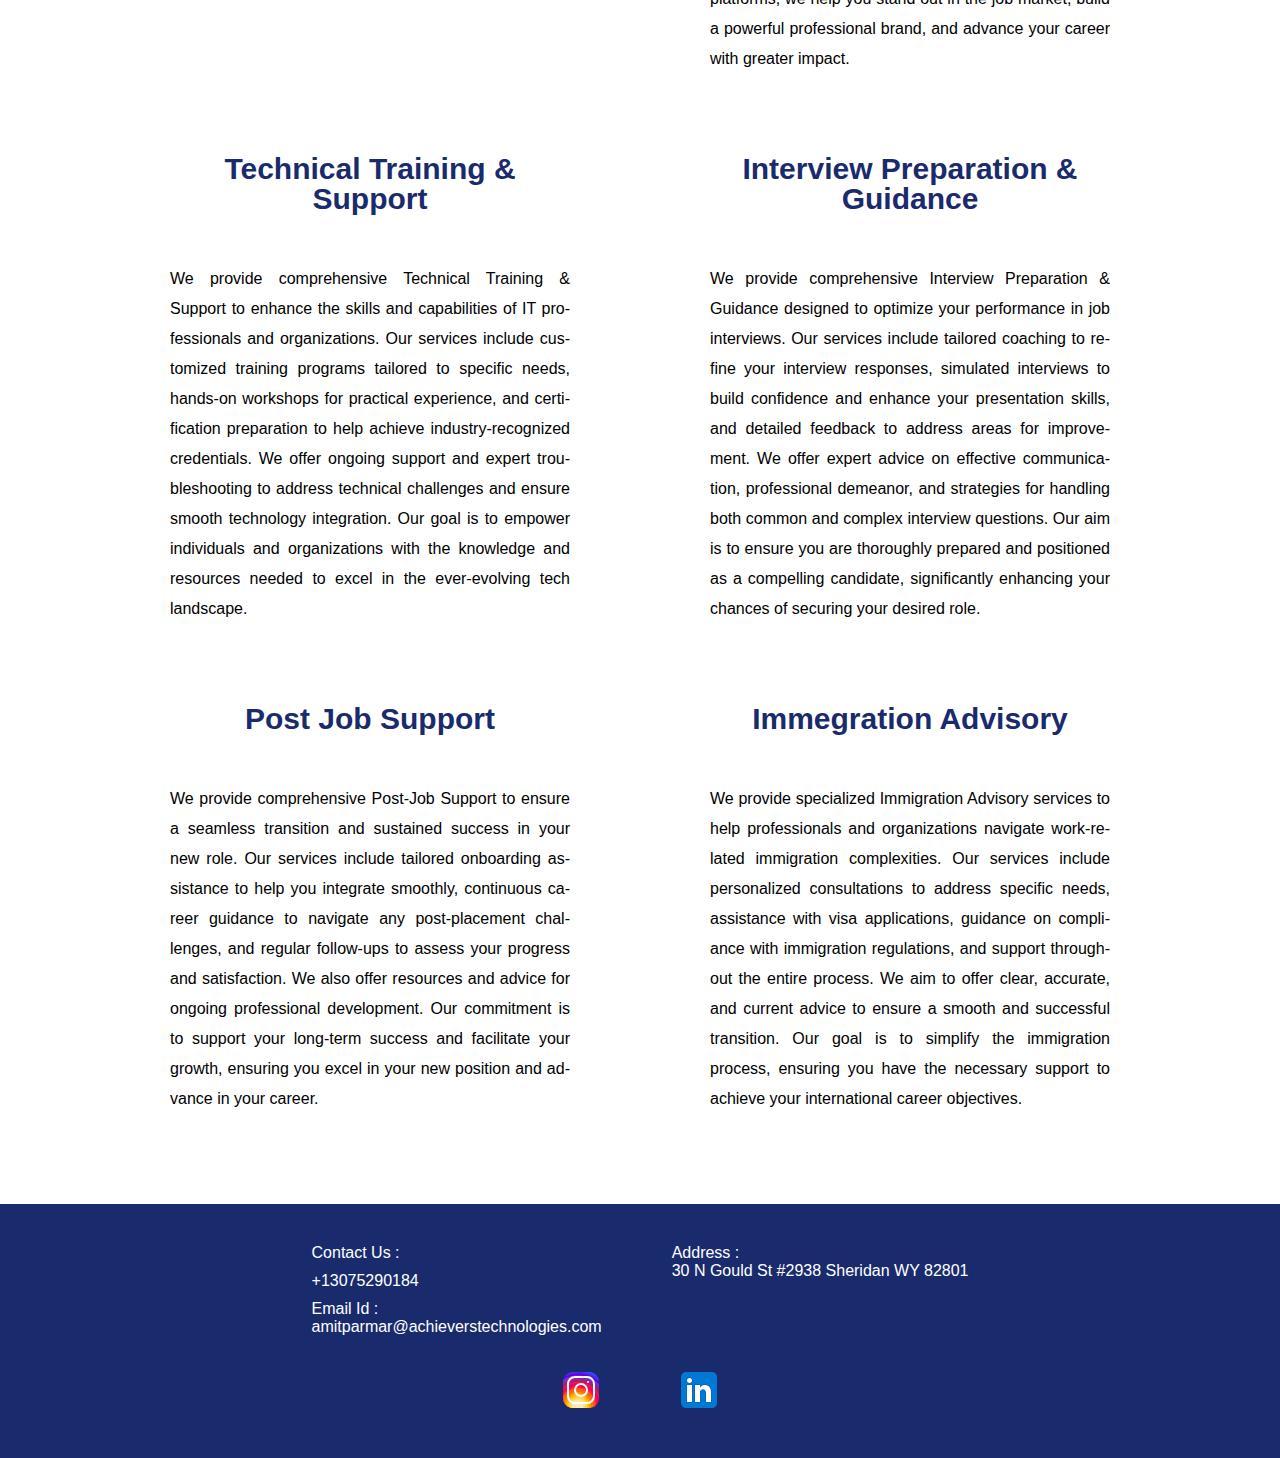
<file: services.html>
<!DOCTYPE html>
<html lang="en">
<head>
    <meta charset="UTF-8">
    <meta name="viewport" content="width=device-width, initial-scale=1.0">
    <title>Achievers Technologies - services</title>
    <link rel="stylesheet" href="./services.css">
</head>
<body>
    <div class="navbar">
        <div class="logo">
            <img src="./src/logo.svg" alt="Logo">
        </div>
        <div class="menu-icon" id="menu-icon">
            <img src="./src/menu.svg" alt="">
        </div>
        <div class="list" id="nav-list">
            <ul>
                <li>
                    <a href="./index.html">Home</a>
                </li>
                <li>
                    <a href="./index.html#choose-section" class="choose-link">Why Choose Us</a>
                </li>
                <li>
                    <a href="./services.html">Our Service</a>
                </li>
                <li>
                    <a href="./about.html">About Us</a>
                </li>
                <li>
                    <a href="./privacy.html">Privacy policy</a>
                </li>
            </ul>
        </div>
    </div>
    <div class="services">
        <img src="./src/service.jpg" alt="" srcset="" class="serv first">
        <img src="./src/service1.jpg" alt="" srcset="" class="serv second">
        <div class="who">
            <div class="title">Services</div>
            <div class="detailed">
                <p>Achievers Technologies offers a range of services to enhance your IT career and organizational success. We optimize resumes for impact, boost online profiles through strategic marketing, and provide tailored technical training. Our interview coaching builds confidence and skills, while post-job support ensures a smooth transition. We also offer expert immigration advisory to simplify visa and compliance processes for international goals.</p>
            </div>
           
        </div>
    </div>
    <div class="serv-list">
        <div class="service" id="service1">
            <div class="head">
                Resume Optimization
            </div>
            <div class="content">
                At Achievers Technologies, we specialize in optimizing resumes for IT professionals to ensure they stand out in a competitive job market. Our services include enhancing professional summaries, integrating industry-specific keywords, highlighting relevant skills, detailing achievements with quantifiable results, and creating visually appealing formats. By tailoring your resume to effectively showcase your strengths and align with job requirements, we help you pass through applicant tracking systems (ATS) and capture the attention of hiring managers. With our industry expertise and personalized approach, we aim to improve your chances of landing interviews and securing your ideal job.
            </div>
        </div>
        <div class="service" id="service2">
            <div class="head">
                Strategic Profile Marketing
            </div>
            <div class="content">
                At Achievers Technologies, our Strategic Profile Marketing services are crafted to boost your professional presence across a range of job platforms. We optimize your profiles on Linkedin, Indeed, Glassdoor, and other relevant sites, ensuring they are compelling and keyword-rich to improve visibility and attract attention from recruiters. We also focus on building a strong personal brand narrative that aligns with your career goals, and create engaging content for your profiles and posts to showcase your expertise and thought leadership. Our strategy includes implementing targeted networking tactics to connect with industry influencers and relevant groups, while managing your online reputation through consistent, positive interactions. By leveraging data-driven insights for personalized outreach on multiple platforms, we help you stand out in the job market, build a powerful professional brand, and advance your career with greater impact.
            </div>
        </div>
        <div class="service" id="service3">
            <div class="head">
                Technical Training & Support
            </div>
            <div class="content">
                We provide comprehensive Technical Training & Support to enhance the skills and capabilities of IT professionals and organizations. Our services include customized training programs tailored to specific needs, hands-on workshops for practical experience, and certification preparation to help achieve industry-recognized credentials. We offer ongoing support and expert troubleshooting to address technical challenges and ensure smooth technology integration. Our goal is to empower individuals and organizations with the knowledge and resources needed to excel in the ever-evolving tech landscape.
            </div>
        </div>
        <div class="service" id="service4">
            <div class="head">
                Interview Preparation & Guidance
            </div>
            <div class="content">
                We provide comprehensive Interview Preparation & Guidance designed to optimize your performance in job interviews. Our services include tailored coaching to refine your interview responses, simulated interviews to build confidence and enhance your presentation skills, and detailed feedback to address areas for improvement. We offer expert advice on effective communication, professional demeanor, and strategies for handling both common and complex interview questions. Our aim is to ensure you are thoroughly prepared and positioned as a compelling candidate, significantly enhancing your chances of securing your desired role.
            </div>
        </div>
        <div class="service" id="service5">
            <div class="head">
                Post Job Support
            </div>
            <div class="content">
                We provide comprehensive Post-Job Support to ensure a seamless transition and sustained success in your new role. Our services include tailored onboarding assistance to help you integrate smoothly, continuous career guidance to navigate any post-placement challenges, and regular follow-ups to assess your progress and satisfaction. We also offer resources and advice for ongoing professional development. Our commitment is to support your long-term success and facilitate your growth, ensuring you excel in your new position and advance in your career.
            </div>
        </div>
        <div class="service" id="service6">
            <div class="head">
                Immegration Advisory
            </div>
            <div class="content">
                We provide specialized Immigration Advisory services to help professionals and organizations navigate work-related immigration complexities. Our services include personalized consultations to address specific needs, assistance with visa applications, guidance on compliance with immigration regulations, and support throughout the entire process. We aim to offer clear, accurate, and current advice to ensure a smooth and successful transition. Our goal is to simplify the immigration process, ensuring you have the necessary support to achieve your international career objectives.
            </div>
        </div>
    </div>
    <div class="footer">
        <div class="details">
            
            <div class="contact">
                <div class="conthead">
                    Contact Us :
                </div>
                <div class="contcontent">
                    +13075290184
                </div>
                <div class="conthead">
                    Email Id :
                    <div class="contcontent">
                        amitparmar@achieverstechnologies.com
                    </div>
                </div>
            </div>
            <div class="address">
                <div class="addhead">
                    Address :
                </div>
                <div class="addcontent">
                    30 N Gould St #2938 Sheridan WY 82801
                </div>
            </div>
        </div>
        <div class="ids">
            <div class="insta">
                <img src="./src/insta.svg" alt="Instagram" id="instagram-link">
            </div>
            <div class="Linkedin">
                <img src="./src/linkedin.svg" alt="Linkedin" id="linkedin-link">
            </div>
        </div>
    </div>
    <script src="./services.js"></script>
</body>
</html>
</file>
<file: privacy.css>
html{
    scroll-behavior: smooth;
}
body {
    font-family: Arial, sans-serif;
    margin: 0;
    padding: 0;
}

.navbar {
    padding: 0px 30px;
    display: flex;
    justify-content: space-between;
    align-items: center;
    background-color: #fff; 
    position: relative;
    box-shadow: 0 2px 4px rgba(0, 0, 0, 0.1);
    border-bottom: 1px solid #eaeaea;


}
.contact{
    display: flex;
    flex-direction: column;
    gap: 10px;
}

.navbar .logo img {
    width: 250px;
    cursor: pointer;
}

.menu-icon {
    display: none;
    cursor: pointer;
}


.list ul {
    display: flex;
    list-style: none;
    gap: 50px;
    margin: 0;
    padding: 0;
}

.list ul li {
    list-style-type: none;
    cursor: pointer;
}

.list ul a {
    text-decoration: none;
    color: black;
    font-size: 18px;
}

.list ul a:hover {
    color: #555;
}
.footer{
    background-color: #1A2B6D;
    padding: 40px;
    color: white;
    display: flex;
    flex-direction: column;
    justify-content: center;
    gap: 30px;
    margin-top: 50px;
}
.details{
    display: flex;
    gap: 70px;
    justify-content: center;
}
.ids{
    display: flex;
    gap: 70px;
    justify-content: center;
}
.privacies-head{
    font-size: 35px;
    color: #1A2B6D;
    font-weight: bold;
}
.privacies{
    max-width: 1000px;
    display: flex;
    flex-direction: column;
    gap: 25px;
}
.privacy{
    padding: 20px;
    display: flex;
    flex-direction: column;
    justify-content: center;
    align-items: center;
    gap: 16px;
    color: #555;
}

.cont{
    line-height: 32px;
    display: flex;
    flex-direction: column;
    gap: 10px;
}
.cont div a{
    color: #555;
    text-decoration: none;
}
.cont div a:visited{
    text-decoration: none;
    color: #555;
}
@media (max-width:979px){
    .list ul a{
        font-size: 15px;
    }
    .list ul{
        gap: 30px;
    }
    .privacies-head{
        font-size: 25px;
    }
}
@media (max-width: 885px) {
    .menu-icon {
        display: flex;
        width: 35px;
    }
    .navbar .menu-icon img{
        width: 22px;
    }
   .navbar .logo img{
        width: 190px;
    }
    .navbar {
        padding: 0px 30px;
    }
    .list {
        display: none;
        flex-direction: column;
        position: absolute;
        top: 60px;
        right: 30px;
        background-color: #fff;
        width: 200px;
        box-shadow: 0 2px 4px rgba(0, 0, 0, 0.1);
        border-radius: 5px;
        z-index: 10;
    }

    .list ul {
        flex-direction: column;
        gap: 20px;
        padding: 10px;
    }

    .list.show {
        display: flex;
    }
    }
    @media(max-width:775px){

        .details{
            display: flex;
            flex-direction: column;
            gap: 20px;
            justify-content: center;
            align-items: center;
        }
        .conthead{
            align-items: center;
            display: flex;
            flex-direction: column;
        }
        .contcontent{
            display: flex;
            flex-direction: column;
            align-items: center;
        }
        .address{
            display: flex;
            flex-direction: column;
            align-items: center;
        }

    }
</file>
<file: service1.css>
body {
    font-family: Arial, sans-serif;
    margin: 0;
    padding: 0;
}

.navbar {
    padding: 0px 30px;
    display: flex;
    justify-content: space-between;
    align-items: center;
    background-color: #fff; 
    position: relative;
    box-shadow: 0 2px 4px rgba(0, 0, 0, 0.1);
    border-bottom: 1px solid #eaeaea;

}

.navbar .logo img {
    width: 250px;
    cursor: pointer;
}

.menu-icon {
    display: none;
    cursor: pointer;
}


.list ul {
    display: flex;
    list-style: none;
    gap: 50px;
    margin: 0;
    padding: 0;
}

.list ul li {
    list-style-type: none;
    cursor: pointer;
}

.list ul a {
    text-decoration: none;
    color: black;
    font-size: 18px;
}

.list ul a:hover {
    color: #555;
}
.serv{
    width: 100%;
    height: 70vh;
}
.who{
    width: 40vw;

    padding: 20px 40px;
    background-color: rgba(240, 240, 240,0.5);
    position: absolute;
    top: 58vh;
    left: 25vw;
    display: flex ;
    flex-direction: column;
    justify-content: space-around;
    overflow-wrap: break-word; /* Ensures long words break */
    word-break: break-word;    /* Breaks words to prevent overflow */
    hyphens: auto;  
    gap: 50px;
    opacity: 0; 
    transform: translateY(100px); 
    transition: opacity 1s ease-in-out, transform 1s ease-in-out;

}
.who .title{
    font-size: 40px;
    color: #1A2B6D;
    font-weight: bold;
    opacity: 1;
    text-align: center;
}
.contact{
    display: flex;
    flex-direction: column;
    gap: 10px;
}
.services{
    position: relative;
}
.detailed{
    line-height: 25px;
    text-align: justify;

}
.footer{
    background-color: #1A2B6D;
    padding: 40px;
    color: white;
    display: flex;
    flex-direction: column;
    justify-content: center;
    gap: 30px;
    margin-top: 50px;
}
.details{
    display: flex;
    gap: 70px;
    justify-content: center;
}
.ids{
    display: flex;
    gap: 70px;
    justify-content: center;
}
.content {
    margin-top: 300px;
    display: flex;
    justify-content: center;
    margin: 265px 20px 20px 20px;
    overflow-wrap: break-word; /* Ensures long words break */
    word-break: break-word;    /* Breaks words to prevent overflow */
    hyphens: auto;  
}
.info {
    width: 923px;
    display: flex;
    flex-direction: column;
    gap: 20px;
    line-height: 30px;
    text-align: justify;
}
.services .second{
    display: none;
}
@media (max-width:1034px){
    .who {
        width: 54vw;
        left: 19vw;

    }
}
@media (max-width:979px){
    .list ul a{
        font-size: 15px;
    }
    .list ul{
        gap: 30px;
    }
}
@media (max-width: 885px) {
    .menu-icon {
        display: flex;
        width: 35px;
    }
    .navbar .menu-icon img{
        width: 22px;
    }
   .navbar .logo img{
        width: 190px;
    }
    .navbar {
        padding: 0px 30px;
    }
    .list {
        display: none;
        flex-direction: column;
        position: absolute;
        top: 60px;
        right: 30px;
        background-color: #fff;
        width: 200px;
        box-shadow: 0 2px 4px rgba(0, 0, 0, 0.1);
        border-radius: 5px;
        z-index: 10;
    }

    .list ul {
        flex-direction: column;
        gap: 20px;
        padding: 10px;
    }

    .list.show {
        display: flex;
    }
    }
@media(max-width:775px){
    .details{
        display: flex;
        flex-direction: column;
        gap: 20px;
        justify-content: center;
        align-items: center;
    }
    .conthead{
        align-items: center;
        display: flex;
        flex-direction: column;
    }
    .contcontent{
        display: flex;
        flex-direction: column;
        align-items: center;
    }
    .addhead{
        display: flex;
        flex-direction: column;
        align-items: center;
    }
}
@media (max-width: 768px) {
    
 
    .who {
        width: 64vw;
        left: 13vw;
    }
    .services .first{
        display: none;
    }
    .services .second{
        display: block;
    }

}
@media (max-width:647px){
    .who {
        width: 76vw;
        left: 5vw;
    }
}
@media (max-width:548px){
    .who {
        left: 3vw;
    }
    .content{
        margin-top: 334px;
    }
}
@media (max-width:472px){
.content{
    margin-top: 344px;
}
.who .title {
    font-size: 31px;
}
}
@media(max-width:435px){
    .content{
        margin-top: 359pxpx;
    }
}
@media(max-width:396px){
    .who{
        left: 1vw;
    }
    .content{
        margin-top: 403px;
    }
}
@media(max-width:350px){
    .content{
        margin-top: 430px;
    }
}
</file>
<file: service2.css>
body {
    font-family: Arial, sans-serif;
    margin: 0;
    padding: 0;
}

.navbar {
    padding: 0px 30px;
    display: flex;
    justify-content: space-between;
    align-items: center;
    background-color: #fff; 
    position: relative;
    box-shadow: 0 2px 4px rgba(0, 0, 0, 0.1);
    border-bottom: 1px solid #eaeaea;

}

.navbar .logo img {
    width: 250px;
    cursor: pointer;
}

.menu-icon {
    display: none;
    cursor: pointer;
}


.list ul {
    display: flex;
    list-style: none;
    gap: 50px;
    margin: 0;
    padding: 0;
}

.list ul li {
    list-style-type: none;
    cursor: pointer;
}

.list ul a {
    text-decoration: none;
    color: black;
    font-size: 18px;
}

.list ul a:hover {
    color: #555;
}
.serv{
    width: 100%;
    height: 70vh;
}
.who{
    width: 40vw;

    padding: 20px 40px;
    background-color: rgba(240, 240, 240,0.5);
    position: absolute;
    top: 58vh;
    left: 25vw;
    display: flex ;
    flex-direction: column;
    justify-content: space-around;
    overflow-wrap: break-word; /* Ensures long words break */
    word-break: break-word;    /* Breaks words to prevent overflow */
    hyphens: auto;  
    gap: 50px;
    opacity: 0; 
    transform: translateY(100px); 
    transition: opacity 1s ease-in-out, transform 1s ease-in-out;

}
.who .title{
    font-size: 40px;
    color: #1A2B6D;
    font-weight: bold;
    opacity: 1;
    text-align: center;
}
.services{
    position: relative;
}
.detailed{
    line-height: 25px;
    text-align: justify;

}
.contact{
    display: flex;
    flex-direction: column;
    gap: 10px;
}
.footer{
    background-color: #1A2B6D;
    padding: 40px;
    color: white;
    display: flex;
    flex-direction: column;
    justify-content: center;
    gap: 30px;
    margin-top: 50px;
}
.details{
    display: flex;
    gap: 70px;
    justify-content: center;
}
.ids{
    display: flex;
    gap: 70px;
    justify-content: center;
}
.content {
    margin-top: 300px;
    display: flex;
    justify-content: center;
    overflow-wrap: break-word; /* Ensures long words break */
    word-break: break-word;    /* Breaks words to prevent overflow */
    hyphens: auto; 
    margin: 300px 20px 20px 20px;
}
.info {
    width: 923px;
    display: flex;
    flex-direction: column;
    gap: 20px;
    line-height: 30px;
    text-align: justify;
}
.services .second{
    display: none;
}
@media (max-width:1269px){
    .who {
        width: 54vw;
        left: 19vw;

    }
}
@media (max-width:979px){
    .list ul a{
        font-size: 15px;
    }
    .list ul{
        gap: 30px;
    }
}
@media (max-width:939px){
    .who {
        width: 64vw;
        left: 13vw;
    }
}
@media (max-width: 885px) {
    .menu-icon {
        display: flex;
        width: 35px;
    }
    .navbar .menu-icon img{
        width: 22px;
    }
   .navbar .logo img{
        width: 190px;
    }
    .navbar {
        padding: 0px 30px;
    }
    .list {
        display: none;
        flex-direction: column;
        position: absolute;
        top: 60px;
        right: 30px;
        background-color: #fff;
        width: 200px;
        box-shadow: 0 2px 4px rgba(0, 0, 0, 0.1);
        border-radius: 5px;
        z-index: 10;
    }

    .list ul {
        flex-direction: column;
        gap: 20px;
        padding: 10px;
    }

    .list.show {
        display: flex;
    }
    }
@media(max-width:792px){
    .who {
        width: 76vw;
        left: 5vw;
    }
}
@media(max-width:775px){
    .details{
        display: flex;
        flex-direction: column;
        gap: 20px;
        justify-content: center;
        align-items: center;
    }
    .conthead{
        align-items: center;
        display: flex;
        flex-direction: column;
    }
    .contcontent{
        display: flex;
        flex-direction: column;
        align-items: center;
    }
    .addhead{
        display: flex;
        flex-direction: column;
        align-items: center;
    }
}
@media (max-width: 768px) {
    
    .services .first{
        display: none;
    }
    .services .second{
        display: block;
    }


}
@media (max-width:667px){
    .who {
        left: 3vw;
    }
    .content{
        margin-top: 364px;
    }
}
@media (max-width:472px){
.content{
    margin-top: 396px;
}
.who .title {
    font-size: 31px;
}
}
@media(max-width:435px){
    .content{
        margin-top: 398px;
    }
}
@media(max-width:404px){
    .who{
        left: 1vw;
        
    }
    .content{
        margin-top: 422px;
    }
}
@media(max-width:372px){
    .content{
        margin-top: 470px;
    }
}
@media(max-width:313px){
    .content{
        margin-top: 530px;
    }
}
</file>
<file: service3.css>
body {
    font-family: Arial, sans-serif;
    margin: 0;
    padding: 0;
}

.navbar {
    padding: 0px 30px;
    display: flex;
    justify-content: space-between;
    align-items: center;
    background-color: #fff; 
    position: relative;
    box-shadow: 0 2px 4px rgba(0, 0, 0, 0.1);
    border-bottom: 1px solid #eaeaea;

}

.navbar .logo img {
    width: 250px;
    cursor: pointer;
}

.menu-icon {
    display: none;
    cursor: pointer;
}


.list ul {
    display: flex;
    list-style: none;
    gap: 50px;
    margin: 0;
    padding: 0;
}

.list ul li {
    list-style-type: none;
    cursor: pointer;
}

.list ul a {
    text-decoration: none;
    color: black;
    font-size: 18px;
}

.list ul a:hover {
    color: #555;
}
.serv{
    width: 100%;
    height: 70vh;
}
.who{
    width: 40vw;

    padding: 20px 40px;
    background-color: rgba(240, 240, 240,0.5);
    position: absolute;
    top: 58vh;
    left: 25vw;
    display: flex ;
    flex-direction: column;
    justify-content: space-around;
    gap: 50px;
    opacity: 0; 
    overflow-wrap: break-word; /* Ensures long words break */
    word-break: break-word;    /* Breaks words to prevent overflow */
    hyphens: auto; 
    transform: translateY(100px); 
    transition: opacity 1s ease-in-out, transform 1s ease-in-out;

}
.who .title{
    font-size: 40px;
    color: #1A2B6D;
    font-weight: bold;
    opacity: 1;
    text-align: center;
}
.services{
    position: relative;
}
.detailed{
    line-height: 25px;
    text-align: justify;

}
.contact{
    display: flex;
    flex-direction: column;
    gap: 10px;
}
.footer{
    background-color: #1A2B6D;
    padding: 40px;
    color: white;
    display: flex;
    flex-direction: column;
    justify-content: center;
    gap: 30px;
    margin-top: 50px;
}
.details{
    display: flex;
    gap: 70px;
    justify-content: center;
}
.ids{
    display: flex;
    gap: 70px;
    justify-content: center;
}
.content {
    margin-top: 300px;
    display: flex;
    justify-content: center;
    margin: 250px 20px 20px 20px;
    overflow-wrap: break-word; /* Ensures long words break */
    word-break: break-word;    /* Breaks words to prevent overflow */
    hyphens: auto; 
}
.info {
    width: 923px;
    display: flex;
    flex-direction: column;
    gap: 20px;
    line-height: 30px;
    text-align: justify;
}
.services .second{
    display: none;
}
@media (max-width:1269px){
    .who {
        width: 54vw;
        left: 19vw;

    }
    .content{
        margin-top: 256px;
    }
}
@media(max-width:1024px){
    .content{
        margin-top: 301px;
    }
}
@media (max-width:979px){
    .list ul a{
        font-size: 15px;
    }
    .list ul{
        gap: 30px;
    }
}
@media (max-width:939px){
    .who {
        width: 64vw;
        left: 13vw;
    }
    .content{
        margin-top: 250px;
    }
}
@media (max-width: 885px) {
    .menu-icon {
        display: flex;
        width: 35px;
    }
    .navbar .menu-icon img{
        width: 22px;
    }
   .navbar .logo img{
        width: 190px;
    }
    .navbar {
        padding: 0px 30px;
    }
    .list {
        display: none;
        flex-direction: column;
        position: absolute;
        top: 60px;
        right: 30px;
        background-color: #fff;
        width: 200px;
        box-shadow: 0 2px 4px rgba(0, 0, 0, 0.1);
        border-radius: 5px;
        z-index: 10;
    }

    .list ul {
        flex-direction: column;
        gap: 20px;
        padding: 10px;
    }

    .list.show {
        display: flex;
    }
    }
@media (max-width:864px){
    .content{
        margin-top: 289px;
    }
}
@media(max-width:792px){
    .who {
        width: 76vw;
        left: 5vw;
    }
}
@media(max-width:775px){
    .details{
        display: flex;
        flex-direction: column;
        gap: 20px;
        justify-content: center;
        align-items: center;
    }
    .conthead{
        align-items: center;
        display: flex;
        flex-direction: column;
    }
    .contcontent{
        display: flex;
        flex-direction: column;
        align-items: center;
    }
    .addhead{
        display: flex;
        flex-direction: column;
        align-items: center;
    }
}
@media (max-width: 768px) {
    .services .first{
        display: none;
    }
    .services .second{
        display: block;
    }

}
@media (max-width:667px){
    .who {
        left: 3vw;
    }
    .content{
        margin-top: 331px;
    }
}
@media (max-width:472px){
.content{
    margin-top: 345px;
}
.who .title {
    font-size: 31px;
}
}
@media(max-width:435px){
    .content{
        margin-top: 358px;
    }
}
@media(max-width:404px){
    .who{
        left: 1vw;
        
    }
    .content{
        margin-top: 371px;
    }
}
@media(max-width:372px){
    .content{
        margin-top: 401px;
    }
}
@media(max-width:357px){
    .content{
        margin-top: 480px;
    }
}
</file>
<file: service6.css>
body {
    font-family: Arial, sans-serif;
    margin: 0;
    padding: 0;
}

.navbar {
    padding: 0px 30px;
    display: flex;
    justify-content: space-between;
    align-items: center;
    background-color: #fff; 
    position: relative;
    box-shadow: 0 2px 4px rgba(0, 0, 0, 0.1);
    border-bottom: 1px solid #eaeaea;

}

.navbar .logo img {
    width: 250px;
    cursor: pointer;
}

.menu-icon {
    display: none;
    cursor: pointer;
}


.list ul {
    display: flex;
    list-style: none;
    gap: 50px;
    margin: 0;
    padding: 0;
}

.list ul li {
    list-style-type: none;
    cursor: pointer;
}

.list ul a {
    text-decoration: none;
    color: black;
    font-size: 18px;
}

.list ul a:hover {
    color: #555;
}
.serv{
    width: 100%;
    height: 70vh;
}
.who{
    width: 40vw;

    padding: 20px 40px;
    background-color: rgba(240, 240, 240,0.5);
    position: absolute;
    top: 58vh;
    left: 25vw;
    display: flex ;
    flex-direction: column;
    justify-content: space-around;
    gap: 50px;
    opacity: 0; 
    transform: translateY(100px); 
    transition: opacity 1s ease-in-out, transform 1s ease-in-out;
    overflow-wrap: break-word; /* Ensures long words break */
    word-break: break-word;    /* Breaks words to prevent overflow */
    hyphens: auto; 

}
.who .title{
    font-size: 40px;
    color: #1A2B6D;
    font-weight: bold;
    opacity: 1;
    text-align: center;
}
.services{
    position: relative;
}
.detailed{
    line-height: 25px;
    text-align: justify;

}
.footer{
    background-color: #1A2B6D;
    padding: 40px;
    color: white;
    display: flex;
    flex-direction: column;
    justify-content: center;
    gap: 30px;
    margin-top: 50px;
}
.details{
    display: flex;
    gap: 70px;
    justify-content: center;
}
.ids{
    display: flex;
    gap: 70px;
    justify-content: center;
}
.content {
    margin-top: 300px;
    display: flex;
    justify-content: center;
    margin: 250px 20px 20px 20px;
    overflow-wrap: break-word; /* Ensures long words break */
    word-break: break-word;    /* Breaks words to prevent overflow */
    hyphens: auto; 

}
.contact{
    display: flex;
    flex-direction: column;
    gap: 10px;
}
.info {
    width: 923px;
    display: flex;
    flex-direction: column;
    gap: 20px;
    line-height: 30px;
    text-align: justify;
}
.services .second{
    display: none;
}
@media (max-width:1034px){
    .who {
        width: 54vw;
        left: 19vw;

    }
}
@media (max-width:979px){
    .list ul a{
        font-size: 15px;
    }
    .list ul{
        gap: 30px;
    }
}
@media (max-width: 885px) {
    .menu-icon {
        display: flex;
        width: 35px;
    }
    .navbar .menu-icon img{
        width: 22px;
    }
   .navbar .logo img{
        width: 190px;
    }
    .navbar {
        padding: 0px 30px;
    }
    .list {
        display: none;
        flex-direction: column;
        position: absolute;
        top: 60px;
        right: 30px;
        background-color: #fff;
        width: 200px;
        box-shadow: 0 2px 4px rgba(0, 0, 0, 0.1);
        border-radius: 5px;
        z-index: 10;
    }

    .list ul {
        flex-direction: column;
        gap: 20px;
        padding: 10px;
    }

    .list.show {
        display: flex;
    }
    }
@media(max-width:775px){
    .details{
        display: flex;
        flex-direction: column;
        gap: 20px;
        justify-content: center;
        align-items: center;
    }
    .conthead{
        align-items: center;
        display: flex;
        flex-direction: column;
    }
    .contcontent{
        display: flex;
        flex-direction: column;
        align-items: center;
    }
    .addhead{
        display: flex;
        flex-direction: column;
        align-items: center;
    }
}
@media (max-width: 768px) {
    
    .who {
        width: 64vw;
        left: 13vw;
    }

    .services .first{
        display: none;
    }
    .services .second{
        display: block;
    }

}
@media (max-width:647px){
    .who {
        width: 76vw;
        left: 5vw;
    }
}
@media (max-width:548px){
    .who {
        left: 3vw;
    }
    .content{
        margin-top: 256px;
    }
}
@media (max-width:472px){
.content{
    margin-top: 234px;
}
.who .title {
    font-size: 31px;
}
}
@media(max-width:435px){
    .content{
        margin-top: 359pxpx;
    }
}
@media(max-width:396px){
    .who{
        left: 1vw;
    }
    .content{
        margin-top: 276px;
    }
}
@media(max-width:350px){
    .content{
        margin-top: 300px;
    }
}
</file>
<file: services.css>
body {
    font-family: Arial, sans-serif;
    margin: 0;
    padding: 0;
}

.navbar {
    padding: 0px 30px;
    display: flex;
    justify-content: space-between;
    align-items: center;
    background-color: #fff; 
    position: relative;
    box-shadow: 0 2px 4px rgba(0, 0, 0, 0.1);
    border-bottom: 1px solid #eaeaea;

}

.navbar .logo img {
    width: 250px;
    cursor: pointer;
}

.menu-icon {
    display: none;
    cursor: pointer;
}


.list ul {
    display: flex;
    list-style: none;
    gap: 50px;
    margin: 0;
    padding: 0;
}

.list ul li {
    list-style-type: none;
    cursor: pointer;
}

.list ul a {
    text-decoration: none;
    color: black;
    font-size: 18px;
}

.list ul a:hover {
    color: #555;
}
.serv{
    width: 100%;
    height: 70vh;
}
.who{
    width: 40vw;

    padding: 20px 40px;
    background-color: rgba(240, 240, 240,0.5);
    position: absolute;
    top: 58vh;
    left: 25vw;
    display: flex ;
    flex-direction: column;
    justify-content: space-around;
    overflow-wrap: break-word; /* Ensures long words break */
    word-break: break-word;    /* Breaks words to prevent overflow */
    hyphens: auto;  
    gap: 50px;
    opacity: 0; 
    transform: translateY(100px); 
    transition: opacity 1s ease-in-out, transform 1s ease-in-out;

}
.who .title{
    font-size: 40px;
    color: #1A2B6D;
    font-weight: bold;
    opacity: 1;
}
.services{
    position: relative;
}
.detailed{
    line-height: 25px;
    text-align: justify;
}
.serv-list{
    margin-top: 300px;
    display: flex;
    flex-wrap: wrap;
    justify-content: center;
}
.service{
    width: 400px;
    padding: 20px 30px;
    line-height:30px ;
    text-align: justify;
    display: flex;
    overflow-wrap: break-word; /* Ensures long words break */
    word-break: break-word;    /* Breaks words to prevent overflow */
    hyphens: auto;  
    flex-direction: column;
    gap: 50px;
    margin: 20px 40px 20px 40px;
}
.service:hover{
    background-color: rgba(242, 242, 242,0.5);
    transition: 0.5s ease-in-out; 
    transform: scaleX(1.05) scaleY(1.05) scaleZ(1.05)
}
.contact{
    display: flex;
    flex-direction: column;
    gap: 10px;
}
.serv-list .service .head{
    font-size: 30px;
    color: #1A2B6D;
    font-weight: bold;
    text-align: center;
}
.footer{
    background-color: #1A2B6D;
    padding: 40px;
    color: white;
    display: flex;
    flex-direction: column;
    justify-content: center;
    gap: 30px;
    margin-top: 50px;
}
.details{
    display: flex;
    gap: 70px;
    justify-content: center;
}
.ids{
    display: flex;
    gap: 70px;
    justify-content: center;
}
.services .second{
    display: none;
}
@media (max-width:1000px){
    .who {
        width: 54vw;
        left: 19vw;

    }
}
@media (max-width:979px){
    .list ul a{
        font-size: 15px;
    }
    .list ul{
        gap: 30px;
    }
}
@media (max-width: 885px) {
    .menu-icon {
        display: flex;
        width: 35px;
    }
    .navbar .menu-icon img{
        width: 22px;
    }
   .navbar .logo img{
        width: 190px;
    }
    .navbar {
        padding: 0px 30px;
    }
    .list {
        display: none;
        flex-direction: column;
        position: absolute;
        top: 60px;
        right: 30px;
        background-color: #fff;
        width: 200px;
        box-shadow: 0 2px 4px rgba(0, 0, 0, 0.1);
        border-radius: 5px;
        z-index: 10;
    }

    .list ul {
        flex-direction: column;
        gap: 20px;
        padding: 10px;
    }

    .list.show {
        display: flex;
    }
    }
@media(max-width:775px){
    .details{
        display: flex;
        flex-direction: column;
        gap: 20px;
        justify-content: center;
        align-items: center;
    }
    .conthead{
        align-items: center;
        display: flex;
        flex-direction: column;
    }
    .contcontent{
        display: flex;
        flex-direction: column;
        align-items: center;
    }
    .addhead{
        display: flex;
        flex-direction: column;
        align-items: center;
    }
}
@media (max-width: 768px) {
    
    .who {
        width: 64vw;
        left: 13vw;
    }
    .services .first{
        display: none;
    }
    .services .second{
        display: block;
    }

}
@media (max-width:570px){
    .who {
        width: 76vw;
        left: 5vw;
    }
}
@media (max-width:481px){
    .who {
        left: 3vw;
    }
}
@media (max-width:465px){
    .serv-list {
        margin-top: 332px;
    }
    .service {
        width: 400px;
        padding: 20px 30px;
        gap: 40px;
        margin: 20px 20px 20px 20px;
    }
    .serv-list .service .head {
        font-size: 25px;
}
}
@media(max-width:400px){
    .who{
        left: 1vw;
    }
}
@media (max-width:397px){
        .serv-list {
            margin-top: 397px;
}
}
</file>
